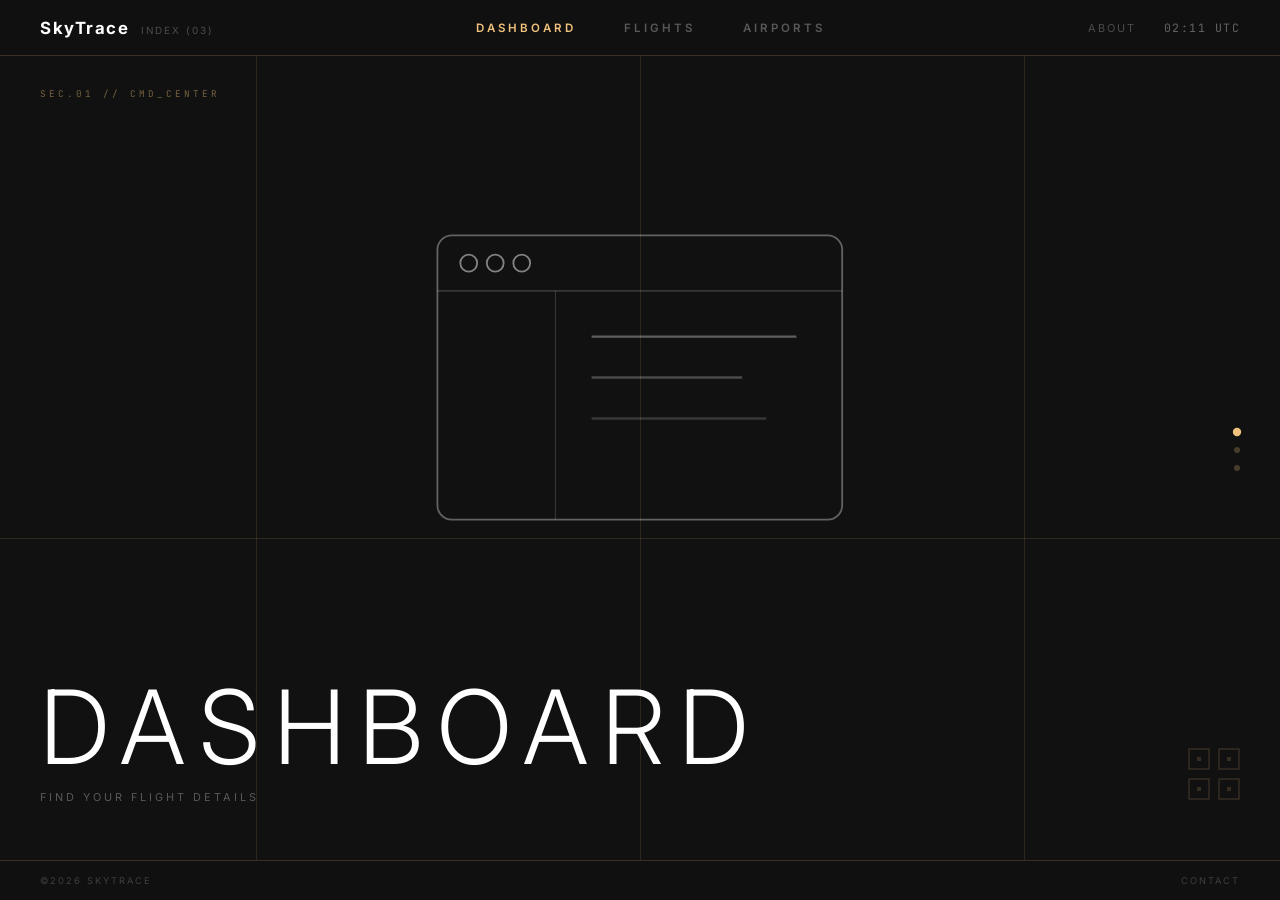
<file: index.html>
<!DOCTYPE html>
<html lang="en">
<head>
  <meta charset="UTF-8">
  <meta name="viewport" content="width=device-width, initial-scale=1.0">
  <title>SkyTrace | Live Flight Tracker</title>
  <link rel="preconnect" href="https://fonts.googleapis.com">
  <link rel="preconnect" href="https://fonts.gstatic.com" crossorigin>
  <link href="https://fonts.googleapis.com/css2?family=Inter:wght@300;400;500;600;700&family=JetBrains+Mono:wght@400;500&display=swap" rel="stylesheet">
  <style>
    *, *::before, *::after { box-sizing: border-box; margin: 0; padding: 0; }

    html, body {
      height: 100%;
      overflow: hidden;
      font-family: 'Inter', 'Segoe UI', system-ui, sans-serif;
      background: #111111;
      color: #fff;
      -webkit-font-smoothing: antialiased;
    }

    a { color: inherit; text-decoration: none; }

    /* ── Navigation ── */
    .st-nav {
      position: fixed;
      top: 0; left: 0; right: 0;
      z-index: 100;
      height: 56px;
      display: flex;
      align-items: center;
      justify-content: space-between;
      padding: 0 40px;
      border-bottom: 1px solid rgba(241,194,125,0.18);
      background: rgba(17,17,17,0.96);
      backdrop-filter: blur(12px);
      -webkit-backdrop-filter: blur(12px);
    }

    .st-nav-left {
      display: flex;
      align-items: baseline;
      gap: 12px;
    }

    .st-logo {
      font-size: 1.05rem;
      font-weight: 700;
      letter-spacing: 1.5px;
      color: #fff;
    }

    .st-nav-index {
      font-size: 0.62rem;
      letter-spacing: 2px;
      color: rgba(255,255,255,0.25);
      font-weight: 400;
      text-transform: uppercase;
    }

    .st-nav-center {
      display: flex;
      align-items: center;
      gap: 48px;
    }

    .st-nav-link {
      font-size: 0.72rem;
      font-weight: 600;
      letter-spacing: 3px;
      text-transform: uppercase;
      color: rgba(255,255,255,0.3);
      cursor: pointer;
      transition: color 0.3s ease;
      user-select: none;
    }

    .st-nav-link:hover { color: rgba(255,255,255,0.6); }
    .st-nav-link.active { color: #f1c27d; }

    .st-nav-right {
      display: flex;
      align-items: center;
      gap: 28px;
    }

    .st-nav-about {
      font-size: 0.68rem;
      letter-spacing: 2px;
      text-transform: uppercase;
      color: rgba(255,255,255,0.25);
      transition: color 0.2s ease;
    }

    .st-nav-about:hover { color: rgba(255,255,255,0.6); }

    .st-nav-time {
      font-family: 'JetBrains Mono', 'Courier New', monospace;
      font-size: 0.72rem;
      letter-spacing: 1.5px;
      color: rgba(255,255,255,0.35);
    }

    /* ── Sections Viewport ── */
    .st-viewport {
      position: fixed;
      top: 56px; left: 0; right: 0;
      bottom: 40px;
    }

    /* ── Section ── */
    .st-section {
      position: absolute;
      inset: 0;
      background: #111111;
      overflow: hidden;
      will-change: transform;
      transition: transform 700ms cubic-bezier(0.65, 0, 0.35, 1);
    }

    .st-section[data-index="0"] { z-index: 1; }
    .st-section[data-index="1"] { z-index: 2; }
    .st-section[data-index="2"] { z-index: 3; }

    .st-section.ahead { transform: translateX(100%); }
    .st-section.behind { transform: translateX(-25%); }

    /* ── Grid Lines ── */
    .st-grid {
      position: absolute;
      inset: 0;
      pointer-events: none;
      z-index: 1;
    }

    .st-grid-v {
      position: absolute;
      top: 0; bottom: 0;
      width: 1px;
      background: rgba(241,194,125,0.13);
    }

    .st-grid-v:nth-child(1) { left: 20%; }
    .st-grid-v:nth-child(2) { left: 50%; }
    .st-grid-v:nth-child(3) { left: 80%; }

    .st-grid-h {
      position: absolute;
      left: 0; right: 0;
      height: 1px;
      background: rgba(241,194,125,0.13);
    }

    .st-grid-h.mid { top: 60%; }

    /* ── Section Inner Layout ── */
    .st-section-inner {
      position: relative;
      z-index: 2;
      width: 100%;
      height: 100%;
      display: flex;
      flex-direction: column;
    }

    .st-section-label {
      position: absolute;
      top: 32px; left: 40px;
      font-size: 0.58rem;
      letter-spacing: 3px;
      text-transform: uppercase;
      color: rgba(241,194,125,0.45);
      font-family: 'JetBrains Mono', monospace;
    }

    /* ── Icon Area ── */
    .st-icon-area {
      flex: 1;
      display: flex;
      align-items: center;
      justify-content: center;
      padding-top: 20px;
    }

    .st-icon-area svg {
      width: clamp(220px, 32vw, 420px);
      height: auto;
    }

    .st-icon-area--flights svg {
      width: clamp(320px, 52vw, 620px);
      height: auto;
    }

    /* ── Title Area ── */
    .st-title-area {
      padding: 0 40px 56px;
    }

    .st-section-title {
      font-size: clamp(2.8rem, 8vw, 7rem);
      font-weight: 300;
      letter-spacing: clamp(4px, 1.2vw, 14px);
      text-transform: uppercase;
      color: #fff;
      line-height: 0.92;
      margin: 0;
      cursor: pointer;
      transition: opacity 0.2s ease;
    }

    .st-section-title:hover { opacity: 0.7; }

    .st-section-sub {
      font-size: 0.68rem;
      letter-spacing: 3px;
      text-transform: uppercase;
      color: rgba(255,255,255,0.3);
      margin-top: 16px;
      font-weight: 400;
    }

    /* ── Geometric Decoration ── */
    .st-geo {
      position: absolute;
      bottom: 56px; right: 40px;
      z-index: 2;
    }

    /* ── Footer ── */
    .st-footer {
      position: fixed;
      bottom: 0; left: 0; right: 0;
      z-index: 50;
      height: 40px;
      display: flex;
      align-items: center;
      justify-content: space-between;
      padding: 0 40px;
      border-top: 1px solid rgba(241,194,125,0.18);
      background: rgba(17,17,17,0.96);
      backdrop-filter: blur(12px);
    }

    .st-footer span {
      font-size: 0.58rem;
      letter-spacing: 2px;
      text-transform: uppercase;
      color: rgba(255,255,255,0.2);
    }

    .st-footer a {
      color: rgba(255,255,255,0.2);
      transition: color 0.2s ease;
    }

    .st-footer a:hover { color: rgba(255,255,255,0.5); }

    /* ── Section Progress Dots ── */
    .st-dots {
      position: fixed;
      right: 40px;
      top: 50%;
      transform: translateY(-50%);
      z-index: 60;
      display: flex;
      flex-direction: column;
      gap: 12px;
    }

    .st-dot {
      width: 6px; height: 6px;
      border-radius: 50%;
      background: rgba(241,194,125,0.25);
      cursor: pointer;
      transition: background 0.3s ease, transform 0.3s ease;
    }

    .st-dot.active {
      background: #f1c27d;
      transform: scale(1.4);
    }

    /* ── Transition Overlay ── */
    .st-overlay {
      position: fixed;
      inset: 0;
      z-index: 200;
      background: #000;
      opacity: 0;
      pointer-events: none;
      transition: opacity 400ms ease;
    }

    .st-overlay.active {
      opacity: 1;
      pointer-events: all;
    }

    /* ── Responsive ── */
    @media (max-width: 768px) {
      .st-nav {
        padding: 0 20px;
        height: 48px;
      }

      .st-nav-center { gap: 24px; }
      .st-nav-link { font-size: 0.6rem; letter-spacing: 2px; }
      .st-nav-about { display: none; }
      .st-nav-index { display: none; }
      .st-viewport { top: 48px; }

      .st-section-label { left: 20px; top: 20px; font-size: 0.52rem; }
      .st-title-area { padding: 0 20px 48px; }

      .st-section-title {
        font-size: clamp(2rem, 12vw, 3.5rem);
        letter-spacing: 3px;
      }

      .st-section-sub { font-size: 0.6rem; letter-spacing: 2px; }
      .st-geo { bottom: 48px; right: 20px; }

      .st-footer { padding: 0 20px; height: 36px; }
      .st-footer span { font-size: 0.52rem; }

      .st-grid-v:nth-child(1) { left: 10%; }
      .st-grid-v:nth-child(3) { left: 90%; }

      .st-dots { right: 16px; }

      .st-icon-area svg {
        width: clamp(180px, 55vw, 280px);
      }

      .st-icon-area--flights svg {
        width: clamp(240px, 72vw, 360px);
      }
    }

    @media (max-width: 480px) {
      .st-nav-center { gap: 16px; }
      .st-nav-link { font-size: 0.55rem; letter-spacing: 1.5px; }
      .st-nav-time { font-size: 0.6rem; }
      .st-dots { display: none; }
    }

    /* ════════════════════════════════════════
       OVERLAY PANELS (About + Contact)
       ════════════════════════════════════════ */
    .st-panel {
      position: fixed;
      inset: 0;
      z-index: 180;
      background: #111111;
      overflow: hidden;
      transition: transform 650ms cubic-bezier(0.65, 0, 0.35, 1);
      will-change: transform;
      display: flex;
      flex-direction: column;
    }
    #aboutPanel   { transform: translateY(-100%); pointer-events: none; }
    #contactPanel { transform: translateY(100%); pointer-events: none; }
    /* Use ID+class to beat ID-only specificity (1-1-0 > 1-0-0) */
    #aboutPanel.open, #contactPanel.open { transform: translateY(0); pointer-events: auto; }

    .st-panel-inner {
      flex: 1;
      overflow-y: auto;
      -webkit-overflow-scrolling: touch;
      position: relative;
      z-index: 2;
      display: flex;
      flex-direction: column;
      padding: 56px 40px 56px;
    }

    .st-panel-close {
      position: fixed;
      top: 20px; right: 40px;
      z-index: 5;
      background: none;
      border: none;
      color: rgba(255,255,255,0.28);
      font-size: 0.78rem;
      font-family: 'JetBrains Mono', monospace;
      letter-spacing: 1.5px;
      cursor: pointer;
      padding: 6px 10px;
      transition: color 0.2s ease;
      line-height: 1;
    }
    .st-panel-close:hover { color: #f1c27d; }

    .st-panel-title {
      font-size: clamp(2.8rem, 8vw, 7rem);
      font-weight: 300;
      letter-spacing: clamp(4px, 1.2vw, 14px);
      text-transform: uppercase;
      color: #fff;
      line-height: 0.92;
      margin: 0;
    }
    .st-panel-sub {
      font-size: 0.68rem;
      letter-spacing: 3px;
      text-transform: uppercase;
      color: rgba(255,255,255,0.28);
      margin-top: 16px;
      font-weight: 400;
    }

    .st-panel-body {
      margin-top: 52px;
      display: grid;
      grid-template-columns: 1fr 1fr;
      gap: 40px 72px;
    }
    .st-panel-col-label {
      font-size: 0.56rem;
      letter-spacing: 3px;
      text-transform: uppercase;
      color: rgba(241,194,125,0.55);
      font-family: 'JetBrains Mono', monospace;
      margin-bottom: 14px;
    }
    .st-panel-col-text {
      font-size: 0.85rem;
      line-height: 1.9;
      color: rgba(255,255,255,0.4);
      letter-spacing: 0.2px;
    }

    /* ── Contact form ── */
    .st-contact-form {
      max-width: 520px;
      display: flex;
      flex-direction: column;
      gap: 22px;
      margin-top: 44px;
    }
    .st-cfield { display: flex; flex-direction: column; gap: 8px; }
    .st-clabel {
      font-size: 0.56rem;
      letter-spacing: 2.5px;
      text-transform: uppercase;
      color: rgba(255,255,255,0.28);
      font-family: 'JetBrains Mono', monospace;
    }
    .st-cinput, .st-ctextarea {
      background: rgba(255,255,255,0.03);
      border: 1px solid rgba(255,255,255,0.07);
      border-radius: 0;
      color: #fff;
      font-family: 'Inter', 'Segoe UI', sans-serif;
      font-size: 0.88rem;
      padding: 13px 16px;
      outline: none;
      transition: border-color 0.2s ease;
      width: 100%;
      -webkit-appearance: none;
    }
    .st-cinput:focus, .st-ctextarea:focus {
      border-color: rgba(241,194,125,0.32);
    }
    .st-ctextarea { resize: vertical; min-height: 108px; font-family: inherit; }
    .st-cerror {
      display: none;
      font-size: 0.56rem;
      letter-spacing: 1.5px;
      color: rgba(255,80,80,0.6);
      font-family: 'JetBrains Mono', monospace;
    }
    .st-cerror.show { display: block; }
    .st-csubmit {
      align-self: flex-start;
      padding: 12px 28px;
      background: none;
      border: 1px solid rgba(241,194,125,0.32);
      color: rgba(241,194,125,0.65);
      font-family: 'JetBrains Mono', monospace;
      font-size: 0.65rem;
      letter-spacing: 3px;
      text-transform: uppercase;
      cursor: pointer;
      transition: border-color 0.2s ease, color 0.2s ease;
    }
    .st-csubmit:hover { border-color: #f1c27d; color: #f1c27d; }
    .st-csuccess {
      display: none;
      flex-direction: column;
      gap: 10px;
      margin-top: 44px;
    }
    .st-csuccess-tag {
      font-size: 0.56rem;
      letter-spacing: 3px;
      text-transform: uppercase;
      color: rgba(241,194,125,0.55);
      font-family: 'JetBrains Mono', monospace;
    }
    .st-csuccess-msg {
      font-size: 0.85rem;
      color: rgba(255,255,255,0.38);
      line-height: 1.8;
    }

    /* ── Panel responsive ── */
    @media (max-width: 768px) {
      .st-panel-inner { padding: 48px 20px 48px; }
      .st-panel-close { right: 20px; top: 16px; }
      .st-panel-body  { grid-template-columns: 1fr; gap: 28px; }
    }
  </style>
</head>
<body>

  <!-- ════════════════════════════════════════
       ABOUT PANEL (slides from top)
       ════════════════════════════════════════ -->
  <div id="aboutPanel" class="st-panel" role="dialog" aria-modal="true" aria-label="About SkyTrace">
    <div class="st-grid">
      <div class="st-grid-v"></div>
      <div class="st-grid-v"></div>
      <div class="st-grid-v"></div>
      <div class="st-grid-h mid"></div>
    </div>
    <div class="st-panel-inner">
      <div class="st-section-label">SEC.00 // ABOUT</div>
      <button class="st-panel-close" onclick="closeAbout()" aria-label="Close">&#x2715;&nbsp;CLOSE</button>

      <h1 class="st-panel-title">ABOUT</h1>
      <p class="st-panel-sub">SkyTrace &mdash; Live Flight Intelligence</p>

      <div class="st-panel-body">
        <div>
          <p class="st-panel-col-label">WHAT IS SKYTRACE</p>
          <p class="st-panel-col-text">
            SkyTrace is a readability-first flight operations platform. Built to present live aviation data through a minimal, editorial interface &mdash; designed for clarity over decoration.<br><br>
            Departures, arrivals, gate activity, and airport status boards are organised as operational dashboards, not interactive maps or cluttered widgets.
          </p>
        </div>
        <div>
          <p class="st-panel-col-label">DESIGN PHILOSOPHY</p>
          <p class="st-panel-col-text">
            The interface draws from airport FIDS systems and aviation instrument design. Every element is functional. Every line has purpose.<br><br>
            Typography is primary. Spacing is structural. The champagne-gold accent marks active states. Thin geometry provides context without decoration.
          </p>
        </div>
        <div>
          <p class="st-panel-col-label">BUILT WITH</p>
          <p class="st-panel-col-text">HTML &middot; CSS &middot; JavaScript<br>AviationStack API</p>
        </div>
        <div>
          <p class="st-panel-col-label">VERSION</p>
          <p class="st-panel-col-text">SkyTrace v1.0 &mdash; 2026<br>Student project &middot; Operational concept</p>
        </div>
      </div>

      <div class="st-geo" style="position:relative;bottom:auto;right:auto;align-self:flex-end;margin-top:40px;">
        <svg width="52" height="52" viewBox="0 0 52 52" fill="none">
            <rect x="1" y="1" width="20" height="20" stroke="rgba(241,194,125,0.24)" stroke-width="1"/>
            <rect x="31" y="1" width="20" height="20" stroke="rgba(241,194,125,0.24)" stroke-width="1"/>
            <rect x="1" y="31" width="20" height="20" stroke="rgba(241,194,125,0.24)" stroke-width="1"/>
            <rect x="31" y="31" width="20" height="20" stroke="rgba(241,194,125,0.24)" stroke-width="1"/>
            <rect x="9" y="9" width="4" height="4" fill="rgba(241,194,125,0.16)"/>
            <rect x="39" y="9" width="4" height="4" fill="rgba(241,194,125,0.16)"/>
            <rect x="9" y="39" width="4" height="4" fill="rgba(241,194,125,0.16)"/>
            <rect x="39" y="39" width="4" height="4" fill="rgba(241,194,125,0.16)"/>
          </svg>
      </div>
    </div>
  </div>

  <!-- ════════════════════════════════════════
       CONTACT PANEL (slides from bottom)
       ════════════════════════════════════════ -->
  <div id="contactPanel" class="st-panel" role="dialog" aria-modal="true" aria-label="Contact SkyTrace">
    <div class="st-grid">
      <div class="st-grid-v"></div>
      <div class="st-grid-v"></div>
      <div class="st-grid-v"></div>
      <div class="st-grid-h mid"></div>
    </div>
    <div class="st-panel-inner">
      <div class="st-section-label">SEC.00 // CONTACT</div>
      <button class="st-panel-close" onclick="closeContact()" aria-label="Close">&#x2715;&nbsp;CLOSE</button>

      <h1 class="st-panel-title">CONTACT</h1>
      <p class="st-panel-sub">Want to reach us? Drop a message.</p>

      <form class="st-contact-form" id="contactForm" onsubmit="submitContact(event)" novalidate>
        <div class="st-cfield">
          <label class="st-clabel" for="cName">Full Name</label>
          <input type="text" id="cName" class="st-cinput" placeholder="Your name" autocomplete="name"/>
          <span class="st-cerror" id="errName">Name is required.</span>
        </div>
        <div class="st-cfield">
          <label class="st-clabel" for="cEmail">Email Address</label>
          <input type="email" id="cEmail" class="st-cinput" placeholder="you@example.com" autocomplete="email"/>
          <span class="st-cerror" id="errEmail">A valid email address is required.</span>
        </div>
        <div class="st-cfield">
          <label class="st-clabel" for="cMsg">Message</label>
          <textarea id="cMsg" class="st-ctextarea" placeholder="Your message"></textarea>
          <span class="st-cerror" id="errMsg">Message is required.</span>
        </div>
        <button type="submit" class="st-csubmit">SEND MESSAGE</button>
      </form>

      <div class="st-csuccess" id="contactSuccess">
        <span class="st-csuccess-tag">MESSAGE SENT</span>
        <p class="st-csuccess-msg">Thank you for reaching out. We&rsquo;ll be in touch shortly.</p>
      </div>
    </div>
  </div>

  <!-- ── Navigation ── -->
  <nav class="st-nav">
    <div class="st-nav-left">
      <span class="st-logo">SkyTrace</span>
      <span class="st-nav-index">INDEX (03)</span>
    </div>
    <div class="st-nav-center">
      <a class="st-nav-link active" data-section="0">DASHBOARD</a>
      <a class="st-nav-link" data-section="1">FLIGHTS</a>
      <a class="st-nav-link" data-section="2">AIRPORTS</a>
    </div>
    <div class="st-nav-right">
      <a href="about.html" id="aboutLink" class="st-nav-about" onclick="openAbout(); return false;">About</a>
      <span class="st-nav-time" id="navTime">--:-- ---</span>
    </div>
  </nav>

  <!-- ── Sections Viewport ── -->
  <div class="st-viewport" id="viewport">

    <!-- Section 0: DASHBOARD -->
    <section class="st-section" data-index="0">
      <div class="st-grid">
        <div class="st-grid-v"></div>
        <div class="st-grid-v"></div>
        <div class="st-grid-v"></div>
        <div class="st-grid-h mid"></div>
      </div>
      <div class="st-section-inner">
        <div class="st-section-label">SEC.01 // CMD_CENTER</div>
        <div class="st-icon-area">
          <svg viewBox="0 0 340 240" fill="none">
            <rect x="2" y="2" width="336" height="236" rx="12" stroke="rgba(255,255,255,0.34)" stroke-width="1.5"/>
            <line x1="2" y1="48" x2="338" y2="48" stroke="rgba(255,255,255,0.22)" stroke-width="1"/>
            <circle cx="28" cy="25" r="7" stroke="rgba(255,255,255,0.48)" stroke-width="1.5"/>
            <circle cx="50" cy="25" r="7" stroke="rgba(255,255,255,0.48)" stroke-width="1.5"/>
            <circle cx="72" cy="25" r="7" stroke="rgba(255,255,255,0.48)" stroke-width="1.5"/>
            <line x1="100" y1="48" x2="100" y2="238" stroke="rgba(255,255,255,0.15)" stroke-width="1"/>
            <line x1="130" y1="86" x2="300" y2="86" stroke="rgba(255,255,255,0.32)" stroke-width="2"/>
            <line x1="130" y1="120" x2="255" y2="120" stroke="rgba(255,255,255,0.24)" stroke-width="2"/>
            <line x1="130" y1="154" x2="275" y2="154" stroke="rgba(255,255,255,0.16)" stroke-width="2"/>
          </svg>
        </div>
        <div class="st-title-area">
          <h1 class="st-section-title" data-page="dashboard.html">DASHBOARD</h1>
          <p class="st-section-sub">Find your flight details</p>
        </div>
        <div class="st-geo">
          <svg width="52" height="52" viewBox="0 0 52 52" fill="none">
            <rect x="1" y="1" width="20" height="20" stroke="rgba(241,194,125,0.24)" stroke-width="1"/>
            <rect x="31" y="1" width="20" height="20" stroke="rgba(241,194,125,0.24)" stroke-width="1"/>
            <rect x="1" y="31" width="20" height="20" stroke="rgba(241,194,125,0.24)" stroke-width="1"/>
            <rect x="31" y="31" width="20" height="20" stroke="rgba(241,194,125,0.24)" stroke-width="1"/>
            <rect x="9" y="9" width="4" height="4" fill="rgba(241,194,125,0.16)"/>
            <rect x="39" y="9" width="4" height="4" fill="rgba(241,194,125,0.16)"/>
            <rect x="9" y="39" width="4" height="4" fill="rgba(241,194,125,0.16)"/>
            <rect x="39" y="39" width="4" height="4" fill="rgba(241,194,125,0.16)"/>
          </svg>
        </div>
      </div>
    </section>

    <!-- Section 1: FLIGHTS -->
    <section class="st-section ahead" data-index="1">
      <div class="st-grid">
        <div class="st-grid-v"></div>
        <div class="st-grid-v"></div>
        <div class="st-grid-v"></div>
        <div class="st-grid-h mid"></div>
      </div>
      <div class="st-section-inner">
        <div class="st-section-label">SEC.02 // FLT_SEARCH</div>
        <div class="st-icon-area st-icon-area--flights">
          <svg viewBox="0 0 320 220" fill="none">
            <circle cx="50" cy="160" r="10" stroke="rgba(255,255,255,0.4)" stroke-width="1.5"/>
            <circle cx="270" cy="160" r="10" stroke="rgba(255,255,255,0.4)" stroke-width="1.5"/>
            <path d="M50 160 Q160 15 270 160" stroke="rgba(255,255,255,0.28)" stroke-width="1.5" stroke-dasharray="8 5"/>
            <path d="M155 58 L160 48 L165 58 Z" fill="rgba(255,255,255,0.6)"/>
            <line x1="160" y1="58" x2="160" y2="160" stroke="rgba(255,255,255,0.14)" stroke-width="1" stroke-dasharray="4 6"/>
            <text x="35" y="192" fill="rgba(255,255,255,0.3)" font-size="11" font-family="'JetBrains Mono', monospace" letter-spacing="2">DEP</text>
            <text x="255" y="192" fill="rgba(255,255,255,0.3)" font-size="11" font-family="'JetBrains Mono', monospace" letter-spacing="2">ARR</text>
            <line x1="80" y1="160" x2="240" y2="160" stroke="rgba(255,255,255,0.12)" stroke-width="1"/>
          </svg>
        </div>
        <div class="st-title-area">
          <h1 class="st-section-title" data-page="search.html">FLIGHTS</h1>
          <p class="st-section-sub">Search for flights</p>
        </div>
        <div class="st-geo">
          <svg width="52" height="52" viewBox="0 0 52 52" fill="none">
            <rect x="1" y="1" width="20" height="20" stroke="rgba(241,194,125,0.24)" stroke-width="1"/>
            <rect x="31" y="1" width="20" height="20" stroke="rgba(241,194,125,0.24)" stroke-width="1"/>
            <rect x="1" y="31" width="20" height="20" stroke="rgba(241,194,125,0.24)" stroke-width="1"/>
            <rect x="31" y="31" width="20" height="20" stroke="rgba(241,194,125,0.24)" stroke-width="1"/>
            <rect x="9" y="9" width="4" height="4" fill="rgba(241,194,125,0.16)"/>
            <rect x="39" y="9" width="4" height="4" fill="rgba(241,194,125,0.16)"/>
            <rect x="9" y="39" width="4" height="4" fill="rgba(241,194,125,0.16)"/>
            <rect x="39" y="39" width="4" height="4" fill="rgba(241,194,125,0.16)"/>
          </svg>
        </div>
      </div>
    </section>

    <!-- Section 2: AIRPORTS -->
    <section class="st-section ahead" data-index="2">
      <div class="st-grid">
        <div class="st-grid-v"></div>
        <div class="st-grid-v"></div>
        <div class="st-grid-v"></div>
        <div class="st-grid-h mid"></div>
      </div>
      <div class="st-section-inner">
        <div class="st-section-label">SEC.03 // APT_STATUS</div>
        <div class="st-icon-area">
          <svg viewBox="0 0 320 220" fill="none">
            <rect x="50" y="65" width="220" height="115" stroke="rgba(255,255,255,0.34)" stroke-width="1.5"/>
            <rect x="135" y="28" width="50" height="37" stroke="rgba(255,255,255,0.28)" stroke-width="1.5"/>
            <line x1="160" y1="10" x2="160" y2="28" stroke="rgba(255,255,255,0.22)" stroke-width="1.5"/>
            <circle cx="160" cy="8" r="3" fill="rgba(255,255,255,0.22)"/>
            <rect x="75" y="95" width="35" height="45" stroke="rgba(255,255,255,0.2)" stroke-width="1"/>
            <rect x="142" y="95" width="35" height="45" stroke="rgba(255,255,255,0.2)" stroke-width="1"/>
            <rect x="210" y="95" width="35" height="45" stroke="rgba(255,255,255,0.2)" stroke-width="1"/>
            <text x="82" y="155" fill="rgba(255,255,255,0.2)" font-size="8" font-family="'JetBrains Mono', monospace" letter-spacing="1">A1</text>
            <text x="149" y="155" fill="rgba(255,255,255,0.2)" font-size="8" font-family="'JetBrains Mono', monospace" letter-spacing="1">B2</text>
            <text x="216" y="155" fill="rgba(255,255,255,0.2)" font-size="8" font-family="'JetBrains Mono', monospace" letter-spacing="1">C3</text>
            <line x1="25" y1="180" x2="295" y2="180" stroke="rgba(255,255,255,0.16)" stroke-width="1"/>
            <line x1="25" y1="184" x2="295" y2="184" stroke="rgba(255,255,255,0.1)" stroke-width="1" stroke-dasharray="10 5"/>
          </svg>
        </div>
        <div class="st-title-area">
          <h1 class="st-section-title" data-page="hubs.html">AIRPORTS</h1>
          <p class="st-section-sub">Find airport-based flight statuses</p>
        </div>
        <div class="st-geo">
          <svg width="52" height="52" viewBox="0 0 52 52" fill="none">
            <rect x="1" y="1" width="20" height="20" stroke="rgba(241,194,125,0.24)" stroke-width="1"/>
            <rect x="31" y="1" width="20" height="20" stroke="rgba(241,194,125,0.24)" stroke-width="1"/>
            <rect x="1" y="31" width="20" height="20" stroke="rgba(241,194,125,0.24)" stroke-width="1"/>
            <rect x="31" y="31" width="20" height="20" stroke="rgba(241,194,125,0.24)" stroke-width="1"/>
            <rect x="9" y="9" width="4" height="4" fill="rgba(241,194,125,0.16)"/>
            <rect x="39" y="9" width="4" height="4" fill="rgba(241,194,125,0.16)"/>
            <rect x="9" y="39" width="4" height="4" fill="rgba(241,194,125,0.16)"/>
            <rect x="39" y="39" width="4" height="4" fill="rgba(241,194,125,0.16)"/>
          </svg>
        </div>
      </div>
    </section>

  </div>

  <!-- ── Progress Dots ── -->
  <div class="st-dots" id="dots">
    <div class="st-dot active" data-section="0"></div>
    <div class="st-dot" data-section="1"></div>
    <div class="st-dot" data-section="2"></div>
  </div>

  <!-- ── Footer ── -->
  <footer class="st-footer">
    <span>&copy;2026 SKYTRACE</span>
    <span><a href="contact.html" id="contactLink" onclick="openContact(); return false;">CONTACT</a></span>
  </footer>

  <!-- ── Transition Overlay ── -->
  <div class="st-overlay" id="overlay"></div>

  <script>
    (function() {
      var currentSection = 0;
      var totalSections = 3;
      var isTransitioning = false;
      var DURATION = 700;

      var sections = document.querySelectorAll('.st-section');
      var navLinks = document.querySelectorAll('.st-nav-link[data-section]');
      var dots = document.querySelectorAll('.st-dot');
      var overlay = document.getElementById('overlay');

      function goToSection(index) {
        if (index === currentSection || isTransitioning) return;
        if (index < 0 || index >= totalSections) return;

        isTransitioning = true;

        if (index > currentSection) {
          for (var i = currentSection; i < index; i++) {
            sections[i].classList.add('behind');
            sections[i].classList.remove('ahead');
          }
          sections[index].classList.remove('ahead');
          sections[index].classList.remove('behind');
        } else {
          for (var i = currentSection; i > index; i--) {
            sections[i].classList.add('ahead');
            sections[i].classList.remove('behind');
          }
          sections[index].classList.remove('behind');
          sections[index].classList.remove('ahead');
        }

        navLinks.forEach(function(l) { l.classList.remove('active'); });
        navLinks[index].classList.add('active');
        dots.forEach(function(d) { d.classList.remove('active'); });
        dots[index].classList.add('active');

        currentSection = index;

        setTimeout(function() { isTransitioning = false; }, DURATION);
      }

      navLinks.forEach(function(link) {
        link.addEventListener('click', function(e) {
          e.preventDefault();
          goToSection(parseInt(this.dataset.section));
        });
      });

      dots.forEach(function(dot) {
        dot.addEventListener('click', function() {
          goToSection(parseInt(this.dataset.section));
        });
      });

      var wheelLock = false;
      document.addEventListener('wheel', function(e) {
        e.preventDefault();
        if (wheelLock || isTransitioning) return;
        wheelLock = true;

        if (e.deltaY > 6) goToSection(currentSection + 1);
        else if (e.deltaY < -6) goToSection(currentSection - 1);

        setTimeout(function() { wheelLock = false; }, 900);
      }, { passive: false });

      var touchStartY = 0, touchStartX = 0;

      document.addEventListener('touchstart', function(e) {
        touchStartY = e.touches[0].clientY;
        touchStartX = e.touches[0].clientX;
      }, { passive: true });

      document.addEventListener('touchend', function(e) {
        if (isTransitioning) return;
        var dy = touchStartY - e.changedTouches[0].clientY;
        var dx = touchStartX - e.changedTouches[0].clientX;

        if (Math.abs(dx) > Math.abs(dy) && Math.abs(dx) > 50) {
          if (dx > 0) goToSection(currentSection + 1);
          else goToSection(currentSection - 1);
        } else if (Math.abs(dy) > 50) {
          if (dy > 0) goToSection(currentSection + 1);
          else goToSection(currentSection - 1);
        }
      }, { passive: true });

      document.addEventListener('keydown', function(e) {
        if (e.key === 'ArrowDown' || e.key === 'ArrowRight') {
          e.preventDefault();
          goToSection(currentSection + 1);
        } else if (e.key === 'ArrowUp' || e.key === 'ArrowLeft') {
          e.preventDefault();
          goToSection(currentSection - 1);
        }
      });

      function navigateWithTransition(url) {
        sessionStorage.setItem('st_transition', '1');
        overlay.classList.add('active');
        setTimeout(function() { window.location.href = url; }, 420);
      }

      document.querySelectorAll('.st-section-title[data-page]').forEach(function(title) {
        title.addEventListener('click', function() {
          navigateWithTransition(this.dataset.page);
        });
      });

      function updateClock() {
        var now = new Date();
        var h = String(now.getHours()).padStart(2, '0');
        var m = String(now.getMinutes()).padStart(2, '0');
        var shortTz;
        try {
          shortTz = now.toLocaleTimeString('en-US', { timeZoneName: 'short' }).split(' ').pop();
        } catch(e) {
          shortTz = 'UTC';
        }
        document.getElementById('navTime').textContent = h + ':' + m + ' ' + shortTz;
      }
      updateClock();
      setInterval(updateClock, 30000);

      if (sessionStorage.getItem('st_transition') === '1') {
        sessionStorage.removeItem('st_transition');
        overlay.style.transition = 'none';
        overlay.style.opacity = '1';
        overlay.style.pointerEvents = 'none';
        setTimeout(function() {
          overlay.style.transition = 'opacity 500ms ease';
          overlay.style.opacity = '0';
          setTimeout(function() {
            overlay.style.transition = '';
            overlay.style.opacity = '';
            overlay.style.pointerEvents = '';
          }, 520);
        }, 20);
      }
    })();

    /* ════════════════════════════════════════
       OVERLAY PANEL SYSTEM
       ════════════════════════════════════════ */
    function openAbout() {
      document.getElementById('aboutPanel').classList.add('open');
    }
    function closeAbout() {
      document.getElementById('aboutPanel').classList.remove('open');
    }
    function openContact() {
      document.getElementById('contactPanel').classList.add('open');
    }
    function closeContact() {
      document.getElementById('contactPanel').classList.remove('open');
    }

    /* Attach via addEventListener — use getElementById so href-normalization
       quirks in Chromium don't cause querySelector('[href="..."]') to return null
       when the page is served from /index.html vs /  */
    (function() {
      var aboutLink = document.getElementById('aboutLink');
      if (aboutLink) {
        aboutLink.addEventListener('click', function(e) {
          e.preventDefault();
          openAbout();
        });
      }
      var contactLink = document.getElementById('contactLink');
      if (contactLink) {
        contactLink.addEventListener('click', function(e) {
          e.preventDefault();
          openContact();
        });
      }
    })();

    document.addEventListener('keydown', function(ev) {
      if (ev.key === 'Escape') {
        closeAbout();
        closeContact();
      }
    });
    function submitContact(ev) {
      ev.preventDefault();
      var name    = document.getElementById('cName').value.trim();
      var email   = document.getElementById('cEmail').value.trim();
      var msg     = document.getElementById('cMsg').value.trim();
      var emailOk = /^[^\s@]+@[^\s@]+\.[^\s@]+$/.test(email);
      document.getElementById('errName').classList.toggle('show', !name);
      document.getElementById('errEmail').classList.toggle('show', !(email && emailOk));
      document.getElementById('errMsg').classList.toggle('show', !msg);
      if (name && emailOk && msg) {
        document.getElementById('contactForm').style.display = 'none';
        document.getElementById('contactSuccess').style.display = 'flex';
      }
    }
  </script>

</body>
</html>
</file>
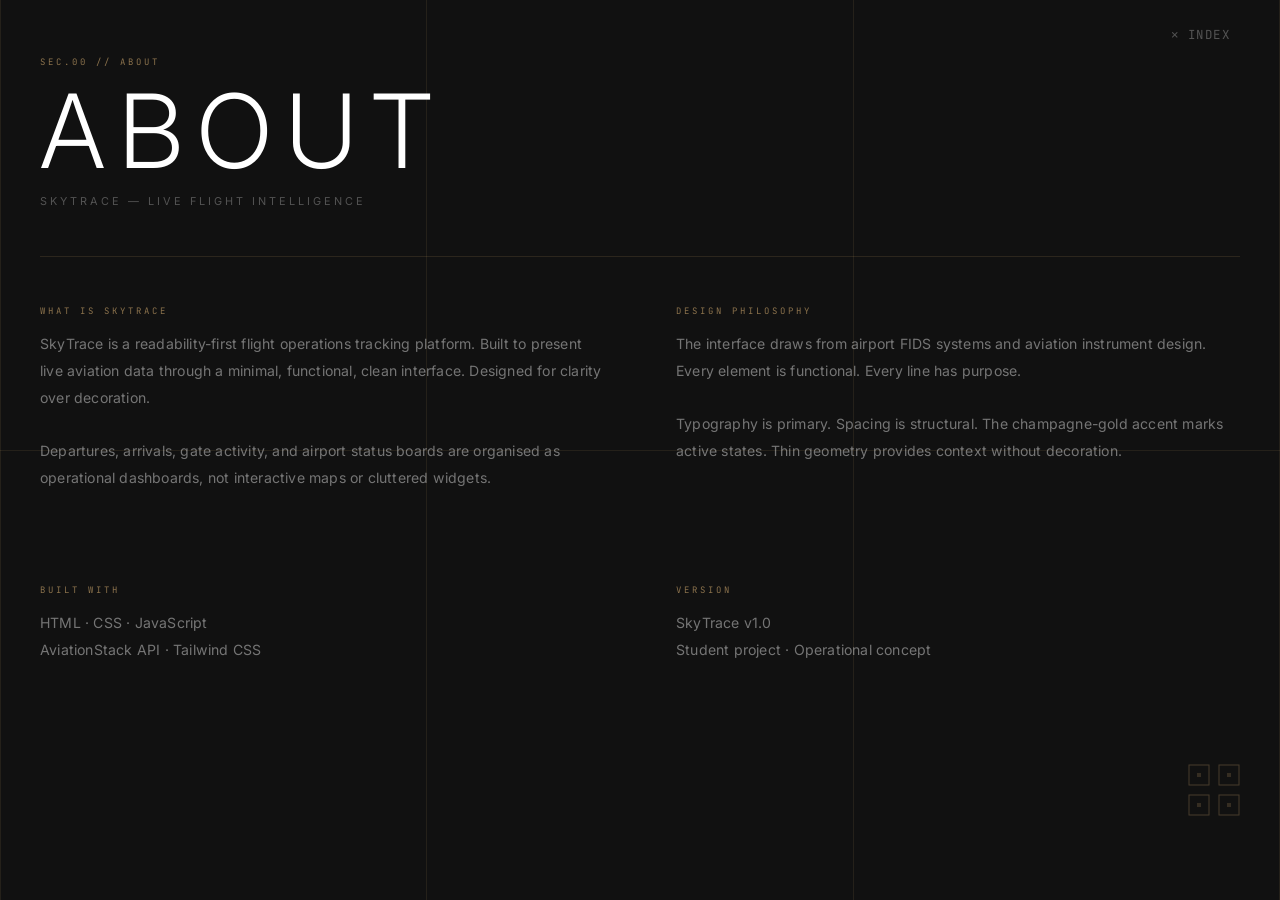
<file: about.html>
<!DOCTYPE html>
<html lang="en">
<head>
  <meta charset="UTF-8"/>
  <meta name="viewport" content="width=device-width, initial-scale=1.0"/>
  <title>About SkyTrace</title>
  <link rel="preconnect" href="https://fonts.googleapis.com"/>
  <link rel="preconnect" href="https://fonts.gstatic.com" crossorigin/>
  <link href="https://fonts.googleapis.com/css2?family=Inter:wght@300;400;500&family=JetBrains+Mono:wght@300;400&display=swap" rel="stylesheet"/>
  <style>
    *, *::before, *::after { box-sizing: border-box; margin: 0; padding: 0; }

    :root {
      --bg:    #111111;
      --gold:  #f1c27d;
      --text:  rgba(255,255,255,0.42);
      --label: rgba(241,194,125,0.55);
    }

    html, body {
      width: 100%; height: 100%;
      background: var(--bg);
      color: #fff;
      font-family: 'Inter', 'Segoe UI', sans-serif;
      overflow-x: hidden;
    }

    /* ── Overlay & page entry ── */
    .st-overlay {
      position: fixed; inset: 0;
      background: #111111;
      z-index: 200;
      opacity: 0;
      pointer-events: none;
      transition: opacity 450ms ease;
    }
    .st-page-entry {
      opacity: 0;
      transform: translateY(-56px);
      animation: aboutSlideIn 620ms cubic-bezier(0.25,0.46,0.45,0.94) forwards;
      animation-delay: 60ms;
      min-height: 100vh;
    }
    @keyframes aboutSlideIn {
      to { opacity: 1; transform: translateY(0); }
    }

    /* ── Grid lines ── */
    .st-grid {
      position: fixed; inset: 0;
      pointer-events: none;
      z-index: 0;
      display: flex;
    }
    .st-grid-v {
      flex: 1;
      border-right: 1px solid rgba(241,194,125,0.09);
    }
    .st-grid-v:first-child { border-left: 1px solid rgba(241,194,125,0.09); }
    .st-grid-h {
      position: fixed; left: 0; right: 0; height: 1px;
      background: rgba(241,194,125,0.09);
    }
    .st-grid-h.mid { top: 50%; }

    /* ── Close button ── */
    .st-close {
      position: fixed;
      top: 20px; right: 40px;
      z-index: 100;
      background: none;
      border: none;
      color: rgba(255,255,255,0.28);
      font-size: 0.78rem;
      font-family: 'JetBrains Mono', monospace;
      letter-spacing: 1.5px;
      cursor: pointer;
      padding: 6px 10px;
      transition: color 0.2s ease;
    }
    .st-close:hover { color: var(--gold); }

    /* ── Layout ── */
    .page-wrap {
      position: relative;
      z-index: 1;
      padding: 56px 40px 80px;
      min-height: 100vh;
      display: flex;
      flex-direction: column;
    }

    .page-label {
      font-size: 0.56rem;
      letter-spacing: 3px;
      text-transform: uppercase;
      color: var(--label);
      font-family: 'JetBrains Mono', monospace;
      margin-bottom: 0;
    }

    .page-title {
      font-size: clamp(2.8rem, 8vw, 7rem);
      font-weight: 300;
      letter-spacing: clamp(4px, 1.2vw, 14px);
      text-transform: uppercase;
      color: #fff;
      line-height: 0.92;
      margin-top: 16px;
    }

    .page-sub {
      font-size: 0.68rem;
      letter-spacing: 3px;
      text-transform: uppercase;
      color: rgba(255,255,255,0.28);
      margin-top: 16px;
    }

    .page-divider {
      width: 100%;
      height: 1px;
      background: rgba(241,194,125,0.12);
      margin: 48px 0;
    }

    .page-body {
      display: grid;
      grid-template-columns: 1fr 1fr;
      gap: 40px 72px;
      flex: 1;
    }

    .col-label {
      font-size: 0.56rem;
      letter-spacing: 3px;
      text-transform: uppercase;
      color: var(--label);
      font-family: 'JetBrains Mono', monospace;
      margin-bottom: 14px;
    }

    .col-text {
      font-size: 0.88rem;
      line-height: 1.9;
      color: var(--text);
      letter-spacing: 0.2px;
    }

    .page-geo {
      align-self: flex-end;
      margin-top: 48px;
    }

    @media (max-width: 768px) {
      .page-wrap  { padding: 48px 20px 60px; }
      .st-close   { right: 20px; top: 16px; }
      .page-body  { grid-template-columns: 1fr; gap: 28px; }
    }
  </style>
</head>
<body>

  <div class="st-overlay" id="stOverlay"></div>

  <div class="st-grid">
    <div class="st-grid-v"></div>
    <div class="st-grid-v"></div>
    <div class="st-grid-v"></div>
    <div class="st-grid-h mid"></div>
  </div>

  <button class="st-close" onclick="navigateBack(event)" aria-label="Return to index">&#x2715;&nbsp;INDEX</button>

  <div class="st-page-entry" id="pageContent">
    <div class="page-wrap">

      <span class="page-label">SEC.00 // ABOUT</span>
      <h1 class="page-title">ABOUT</h1>
      <p class="page-sub">SkyTrace &mdash; Live Flight Intelligence</p>

      <div class="page-divider"></div>

      <div class="page-body">
        <div>
          <p class="col-label">WHAT IS SKYTRACE</p>
          <p class="col-text">
            SkyTrace is a readability-first flight operations tracking platform. Built to present live aviation data through a minimal, functional, clean interface. Designed for clarity over decoration.<br><br>
            Departures, arrivals, gate activity, and airport status boards are organised as operational dashboards, not interactive maps or cluttered widgets.
          </p>
        </div>
        <div>
          <p class="col-label">DESIGN PHILOSOPHY</p>
          <p class="col-text">
            The interface draws from airport FIDS systems and aviation instrument design. Every element is functional. Every line has purpose.<br><br>
            Typography is primary. Spacing is structural. The champagne-gold accent marks active states. Thin geometry provides context without decoration.
          </p>
        </div>
        <div>
          <p class="col-label">BUILT WITH</p>
          <p class="col-text">HTML &middot; CSS &middot; JavaScript<br>AviationStack API &middot; Tailwind CSS</p>
        </div>
        <div>
          <p class="col-label">VERSION</p>
          <p class="col-text">SkyTrace v1.0<br>Student project &middot; Operational concept</p>
        </div>
      </div>

      <div class="page-geo">
        <svg width="52" height="52" viewBox="0 0 52 52" fill="none">
          <rect x="1" y="1" width="20" height="20" stroke="rgba(241,194,125,0.24)" stroke-width="1"/>
          <rect x="31" y="1" width="20" height="20" stroke="rgba(241,194,125,0.24)" stroke-width="1"/>
          <rect x="1" y="31" width="20" height="20" stroke="rgba(241,194,125,0.24)" stroke-width="1"/>
          <rect x="31" y="31" width="20" height="20" stroke="rgba(241,194,125,0.24)" stroke-width="1"/>
          <rect x="9" y="9" width="4" height="4" fill="rgba(241,194,125,0.16)"/>
          <rect x="39" y="9" width="4" height="4" fill="rgba(241,194,125,0.16)"/>
          <rect x="9" y="39" width="4" height="4" fill="rgba(241,194,125,0.16)"/>
          <rect x="39" y="39" width="4" height="4" fill="rgba(241,194,125,0.16)"/>
        </svg>
      </div>

    </div>
  </div>

  <script>
    /* ── Page entry transition ── */
    (function() {
      var overlay = document.getElementById('stOverlay');
      if (sessionStorage.getItem('st_transition') === '1') {
        sessionStorage.removeItem('st_transition');
        overlay.style.transition = 'none';
        overlay.style.opacity    = '1';
        overlay.style.pointerEvents = 'none';
        setTimeout(function() {
          overlay.style.transition = 'opacity 500ms ease';
          overlay.style.opacity    = '0';
          setTimeout(function() {
            overlay.style.transition    = '';
            overlay.style.opacity       = '';
            overlay.style.pointerEvents = '';
          }, 520);
        }, 20);
      }
    })();

    /* ── Navigate back to index with reverse transition ── */
    function navigateBack(e) {
      if (e) e.preventDefault();
      var overlay = document.getElementById('stOverlay');
      var content = document.getElementById('pageContent');

      /* Slide content back upward */
      content.style.transition = 'transform 480ms cubic-bezier(0.65,0,0.35,1), opacity 380ms ease';
      content.style.transform  = 'translateY(-56px)';
      content.style.opacity    = '0';

      /* Fade overlay in */
      overlay.style.transition    = 'opacity 420ms ease';
      overlay.style.pointerEvents = 'all';
      overlay.style.opacity       = '1';

      setTimeout(function() {
        sessionStorage.setItem('st_transition', '1');
        window.location.href = 'index.html';
      }, 440);
    }
  </script>

</body>
</html>
</file>
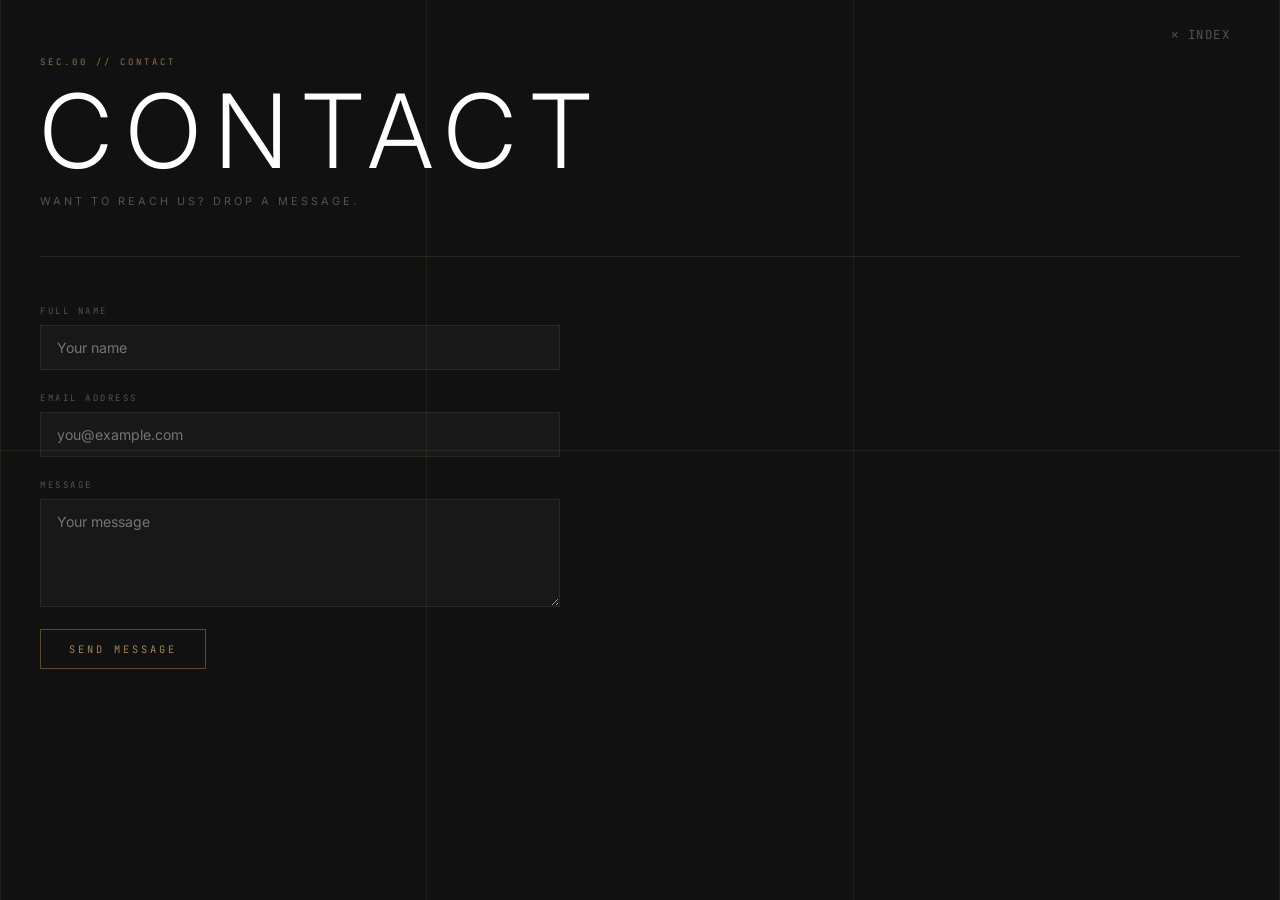
<file: contact.html>
<!DOCTYPE html>
<html lang="en">
<head>
  <meta charset="UTF-8"/>
  <meta name="viewport" content="width=device-width, initial-scale=1.0"/>
  <title>Contact SkyTrace</title>
  <link rel="preconnect" href="https://fonts.googleapis.com"/>
  <link rel="preconnect" href="https://fonts.gstatic.com" crossorigin/>
  <link href="https://fonts.googleapis.com/css2?family=Inter:wght@300;400;500&family=JetBrains+Mono:wght@300;400&display=swap" rel="stylesheet"/>
  <style>
    *, *::before, *::after { box-sizing: border-box; margin: 0; padding: 0; }

    :root {
      --bg:    #111111;
      --gold:  #f1c27d;
      --text:  rgba(255,255,255,0.42);
      --label: rgba(241,194,125,0.55);
    }

    html, body {
      width: 100%; height: 100%;
      background: var(--bg);
      color: #fff;
      font-family: 'Inter', 'Segoe UI', sans-serif;
      overflow-x: hidden;
    }

    /* ── Overlay & page entry ── */
    .st-overlay {
      position: fixed; inset: 0;
      background: #111111;
      z-index: 200;
      opacity: 0;
      pointer-events: none;
      transition: opacity 450ms ease;
    }
    .st-page-entry {
      opacity: 0;
      transform: translateY(56px);
      animation: contactSlideIn 620ms cubic-bezier(0.25,0.46,0.45,0.94) forwards;
      animation-delay: 60ms;
      min-height: 100vh;
    }
    @keyframes contactSlideIn {
      to { opacity: 1; transform: translateY(0); }
    }

    /* ── Grid lines ── */
    .st-grid {
      position: fixed; inset: 0;
      pointer-events: none;
      z-index: 0;
      display: flex;
    }
    .st-grid-v {
      flex: 1;
      border-right: 1px solid rgba(241,194,125,0.09);
    }
    .st-grid-v:first-child { border-left: 1px solid rgba(241,194,125,0.09); }
    .st-grid-h {
      position: fixed; left: 0; right: 0; height: 1px;
      background: rgba(241,194,125,0.09);
    }
    .st-grid-h.mid { top: 50%; }

    /* ── Close button ── */
    .st-close {
      position: fixed;
      top: 20px; right: 40px;
      z-index: 100;
      background: none;
      border: none;
      color: rgba(255,255,255,0.28);
      font-size: 0.78rem;
      font-family: 'JetBrains Mono', monospace;
      letter-spacing: 1.5px;
      cursor: pointer;
      padding: 6px 10px;
      transition: color 0.2s ease;
    }
    .st-close:hover { color: var(--gold); }

    /* ── Layout ── */
    .page-wrap {
      position: relative;
      z-index: 1;
      padding: 56px 40px 80px;
      min-height: 100vh;
      display: flex;
      flex-direction: column;
    }

    .page-label {
      font-size: 0.56rem;
      letter-spacing: 3px;
      text-transform: uppercase;
      color: var(--label);
      font-family: 'JetBrains Mono', monospace;
    }

    .page-title {
      font-size: clamp(2.8rem, 8vw, 7rem);
      font-weight: 300;
      letter-spacing: clamp(4px, 1.2vw, 14px);
      text-transform: uppercase;
      color: #fff;
      line-height: 0.92;
      margin-top: 16px;
    }

    .page-sub {
      font-size: 0.68rem;
      letter-spacing: 3px;
      text-transform: uppercase;
      color: rgba(255,255,255,0.28);
      margin-top: 16px;
    }

    .page-divider {
      width: 100%;
      height: 1px;
      background: rgba(241,194,125,0.12);
      margin: 48px 0;
    }

    /* ── Form ── */
    .st-contact-form {
      max-width: 520px;
      display: flex;
      flex-direction: column;
      gap: 22px;
    }
    .st-cfield { display: flex; flex-direction: column; gap: 8px; }
    .st-clabel {
      font-size: 0.56rem;
      letter-spacing: 2.5px;
      text-transform: uppercase;
      color: rgba(255,255,255,0.28);
      font-family: 'JetBrains Mono', monospace;
    }
    .st-cinput, .st-ctextarea {
      background: rgba(255,255,255,0.03);
      border: 1px solid rgba(255,255,255,0.07);
      border-radius: 0;
      color: #fff;
      font-family: 'Inter', 'Segoe UI', sans-serif;
      font-size: 0.88rem;
      padding: 13px 16px;
      outline: none;
      transition: border-color 0.2s ease;
      width: 100%;
      -webkit-appearance: none;
    }
    .st-cinput:focus, .st-ctextarea:focus {
      border-color: rgba(241,194,125,0.32);
    }
    .st-ctextarea { resize: vertical; min-height: 108px; font-family: inherit; }
    .st-cerror {
      display: none;
      font-size: 0.56rem;
      letter-spacing: 1.5px;
      color: rgba(255,80,80,0.6);
      font-family: 'JetBrains Mono', monospace;
    }
    .st-cerror.show { display: block; }
    .st-csubmit {
      align-self: flex-start;
      padding: 12px 28px;
      background: none;
      border: 1px solid rgba(241,194,125,0.32);
      color: rgba(241,194,125,0.65);
      font-family: 'JetBrains Mono', monospace;
      font-size: 0.65rem;
      letter-spacing: 3px;
      text-transform: uppercase;
      cursor: pointer;
      transition: border-color 0.2s ease, color 0.2s ease;
    }
    .st-csubmit:hover { border-color: var(--gold); color: var(--gold); }

    .st-csuccess {
      display: none;
      flex-direction: column;
      gap: 10px;
    }
    .st-csuccess-tag {
      font-size: 0.56rem;
      letter-spacing: 3px;
      text-transform: uppercase;
      color: var(--label);
      font-family: 'JetBrains Mono', monospace;
    }
    .st-csuccess-msg {
      font-size: 0.88rem;
      color: var(--text);
      line-height: 1.8;
    }

    @media (max-width: 768px) {
      .page-wrap { padding: 48px 20px 60px; }
      .st-close  { right: 20px; top: 16px; }
    }
  </style>
</head>
<body>

  <div class="st-overlay" id="stOverlay"></div>

  <div class="st-grid">
    <div class="st-grid-v"></div>
    <div class="st-grid-v"></div>
    <div class="st-grid-v"></div>
    <div class="st-grid-h mid"></div>
  </div>

  <button class="st-close" onclick="navigateBack(event)" aria-label="Return to index">&#x2715;&nbsp;INDEX</button>

  <div class="st-page-entry" id="pageContent">
    <div class="page-wrap">

      <span class="page-label">SEC.00 // CONTACT</span>
      <h1 class="page-title">CONTACT</h1>
      <p class="page-sub">Want to reach us? Drop a message.</p>

      <div class="page-divider"></div>

      <form class="st-contact-form" id="contactForm" onsubmit="submitContact(event)" novalidate>
        <div class="st-cfield">
          <label class="st-clabel" for="cName">Full Name</label>
          <input type="text" id="cName" class="st-cinput" placeholder="Your name" autocomplete="name"/>
          <span class="st-cerror" id="errName">Name is required.</span>
        </div>
        <div class="st-cfield">
          <label class="st-clabel" for="cEmail">Email Address</label>
          <input type="email" id="cEmail" class="st-cinput" placeholder="you@example.com" autocomplete="email"/>
          <span class="st-cerror" id="errEmail">A valid email address is required.</span>
        </div>
        <div class="st-cfield">
          <label class="st-clabel" for="cMsg">Message</label>
          <textarea id="cMsg" class="st-ctextarea" placeholder="Your message"></textarea>
          <span class="st-cerror" id="errMsg">Message is required.</span>
        </div>
        <button type="submit" class="st-csubmit">SEND MESSAGE</button>
      </form>

      <div class="st-csuccess" id="contactSuccess">
        <span class="st-csuccess-tag">MESSAGE SENT</span>
        <p class="st-csuccess-msg">Thank you for reaching out. We&rsquo;ll be in touch shortly.</p>
      </div>

    </div>
  </div>

  <script>
    /* ── Page entry transition ── */
    (function() {
      var overlay = document.getElementById('stOverlay');
      if (sessionStorage.getItem('st_transition') === '1') {
        sessionStorage.removeItem('st_transition');
        overlay.style.transition    = 'none';
        overlay.style.opacity       = '1';
        overlay.style.pointerEvents = 'none';
        setTimeout(function() {
          overlay.style.transition = 'opacity 500ms ease';
          overlay.style.opacity    = '0';
          setTimeout(function() {
            overlay.style.transition    = '';
            overlay.style.opacity       = '';
            overlay.style.pointerEvents = '';
          }, 520);
        }, 20);
      }
    })();

    /* ── Navigate back to index with reverse (slide down) transition ── */
    function navigateBack(e) {
      if (e) e.preventDefault();
      var overlay = document.getElementById('stOverlay');
      var content = document.getElementById('pageContent');

      /* Slide content back downward */
      content.style.transition = 'transform 480ms cubic-bezier(0.65,0,0.35,1), opacity 380ms ease';
      content.style.transform  = 'translateY(56px)';
      content.style.opacity    = '0';

      overlay.style.transition    = 'opacity 420ms ease';
      overlay.style.pointerEvents = 'all';
      overlay.style.opacity       = '1';

      setTimeout(function() {
        sessionStorage.setItem('st_transition', '1');
        window.location.href = 'index.html';
      }, 440);
    }

    /* ── Contact form validation ── */
    function submitContact(ev) {
      ev.preventDefault();
      var name    = document.getElementById('cName').value.trim();
      var email   = document.getElementById('cEmail').value.trim();
      var msg     = document.getElementById('cMsg').value.trim();
      var emailOk = /^[^\s@]+@[^\s@]+\.[^\s@]+$/.test(email);

      document.getElementById('errName').classList.toggle('show', !name);
      document.getElementById('errEmail').classList.toggle('show', !(email && emailOk));
      document.getElementById('errMsg').classList.toggle('show', !msg);

      if (name && emailOk && msg) {
        document.getElementById('contactForm').style.display   = 'none';
        document.getElementById('contactSuccess').style.display = 'flex';
      }
    }
  </script>

</body>
</html>
</file>
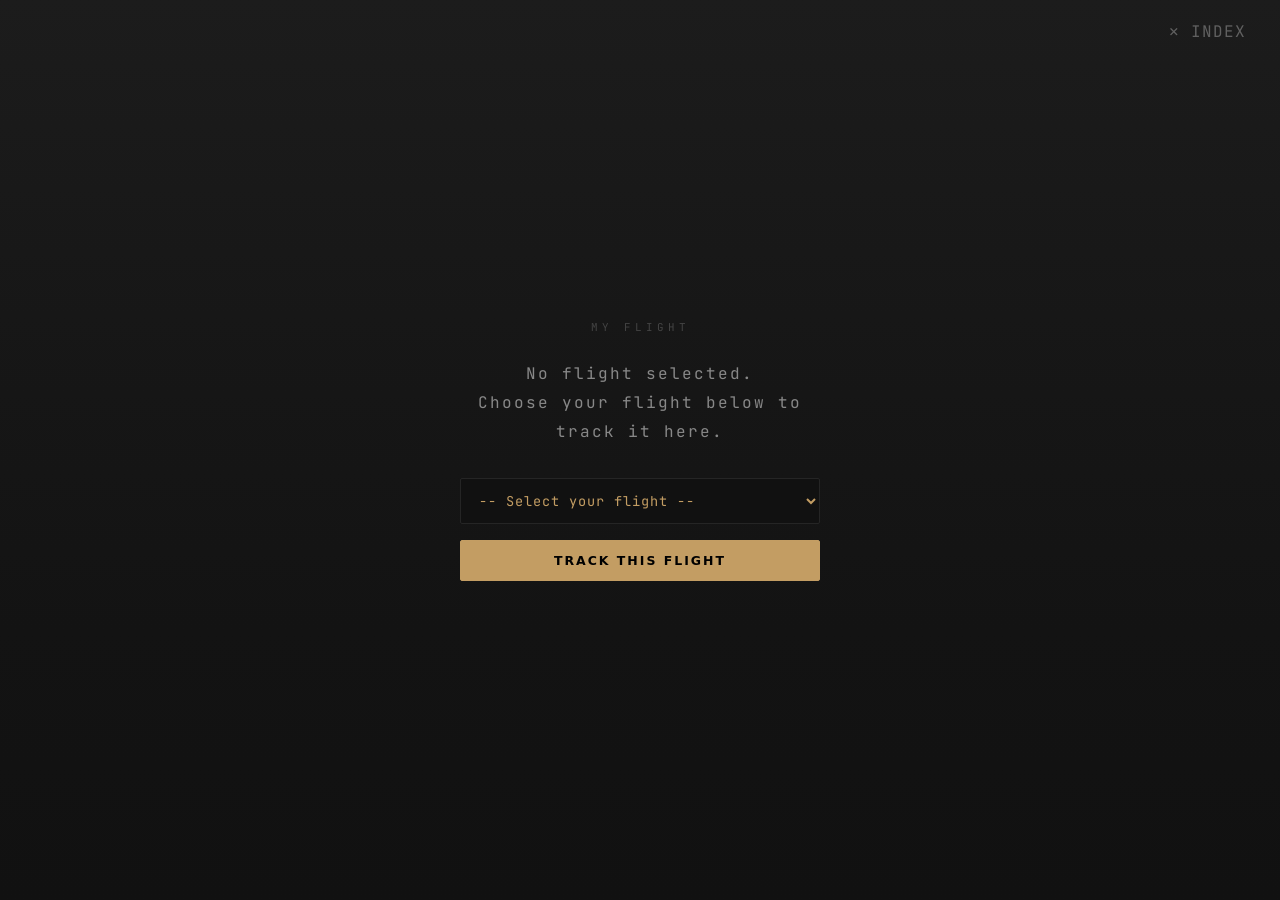
<file: dashboard.html>
<!DOCTYPE html>
<html lang="en">
<head>
  <meta charset="UTF-8">
  <meta name="viewport" content="width=device-width, initial-scale=1.0">
  <title>Track my flight on SkyTrace</title>
  <link rel="preconnect" href="https://fonts.googleapis.com">
  <link href="https://fonts.googleapis.com/css2?family=JetBrains+Mono:wght@400;600;700&display=swap" rel="stylesheet">
  <link rel="stylesheet" href="css/styles.css">
  <style>
    /* ── Page Entry ── */
    .st-page-entry {
      opacity: 0;
      transform: translateY(30px);
      animation: pageSlideUp 500ms cubic-bezier(0.25, 0.46, 0.45, 0.94) 100ms forwards;
    }
    @keyframes pageSlideUp {
      to { opacity: 1; transform: translateY(0); }
    }
    .st-overlay {
      position: fixed;
      inset: 0;
      z-index: 200;
      background: #000;
      pointer-events: none;
      opacity: 0;
      transition: opacity 500ms ease;
    }
    .st-overlay.active {
      opacity: 1;
      pointer-events: all;
    }

    /* ── Close button ── */
    .dash-close {
      position: fixed;
      top: 18px; right: 24px;
      z-index: 150;
      background: none;
      border: none;
      color: rgba(255,255,255,0.3);
      font-size: 1rem;
      font-family: 'JetBrains Mono', 'Courier New', monospace;
      letter-spacing: 1px;
      cursor: pointer;
      padding: 6px 10px;
      transition: color 0.2s ease;
      line-height: 1;
    }
    .dash-close:hover { color: rgba(241,194,125,0.75); }

    /* ── Dashboard-specific ── */
    * { font-family: 'JetBrains Mono', 'Courier New', monospace; }

  body {
  background:
    linear-gradient(
      180deg,
      #1c1c1c 0%,
      #171717 35%,
      #131313 70%,
      #111111 100%
    );

  min-height: 100vh;

  overflow-x: hidden;

  position: relative;
}
    .dash-wrap {
       min-height: 100vh;
      display: flex;
      flex-direction: column;
      align-items: center;
      justify-content: center;
      padding: var(--sp-8) var(--sp-6);
    }

    /* ── EMPTY STATE ── */
    .empty-state {
      display: flex;
      flex-direction: column;
      align-items: center;
      gap: var(--sp-6);
      text-align: center;
    }

    .empty-label {
      font-size: 0.68rem;
      letter-spacing: 4px;
      text-transform: uppercase;
      color: var(--text-faint);
    }

    .empty-title {
      font-size: 1rem;
      color: var(--text-muted);
      letter-spacing: 2px;
      max-width: 36ch;
      line-height: 1.8;
    }

    /* ── SETUP FORM ── */
    .setup-form {
      display: flex;
      flex-direction: column;
      gap: var(--sp-4);
      width: 100%;
      max-width: 440px;
      margin-top: var(--sp-2);
    }

    .setup-form select {
      width: 100%;
      padding: 12px 14px;
      background: var(--bg);
      border: 1px solid var(--border);
      color: var(--gold);
      font-size: 0.85rem;
      font-family: 'JetBrains Mono', monospace;
      letter-spacing: 1px;
      border-radius: 2px;
      outline: none;
      transition: border-color var(--transition-fast);
      cursor: pointer;
    }

    .setup-form select:focus { border-color: var(--gold); }

    /* ── DASHBOARD BOARD ── */
  .board {
  width: 100%;
  max-width: 720px;

  position: relative;

  border-radius: 30px;

  overflow: hidden;

  background:
    linear-gradient(
      180deg,
      #141414 0%,
      #0e0e0e 45%,
      #0a0a0a 100%
    );

  border:
    1px solid rgba(255, 255, 255, 0);

  box-shadow:
    0 50px 100px rgba(0,0,0,0.65),
    0 25px 40px rgba(0,0,0,0.55),
    inset 0 2px 1px rgba(255, 255, 255, 0),
    inset 0 -2px 1px rgba(255,255,255,0.03);

  isolation: isolate;

  backdrop-filter: blur(24px);
  -webkit-backdrop-filter: blur(24px);
}
.board::before {
  content: "";

  position: absolute;

  inset: 0;

  border-radius: inherit;

  background:
    linear-gradient(
      135deg,
      rgba(255, 255, 255, 0.062) 0%,
      rgba(255,255,255,0.08) 10%,
      transparent 28%,
      transparent 58%,
      rgba(255,255,255,0.04) 100%
    );

  pointer-events: none;

  mix-blend-mode: screen;
}
.board::after {
  content: "";

  position: absolute;

  inset: 2px;

  border-radius: 28px;

  background:
    linear-gradient(
      180deg,
      rgba(255,255,255,0.08) 0%,
      transparent 18%,
      transparent 82%,
      rgba(255,255,255,0.025) 100%
    );

  pointer-events: none;
}
.board .st{
  padding:8px 12px;

  border-radius:6px;

  font-size:0.72rem;
  font-weight:700;

  letter-spacing:1.5px;
}

    .dot {
      width: 9px; height: 9px;
      border-radius: 50%;
      background: var(--border);
    }
    .dot.red    { background: #c0392b; }
    .dot.yellow { background: #c39d63; }
    .dot.green  { background: #27ae60; }

    .board-title{
  font-size:0.72rem;
  font-weight:700;

  letter-spacing:3px;
  text-transform:uppercase;

  

  margin-left:var(--sp-2);
  opacity:.9;
}

    .board-clock {
      font-size: 0.8rem;
      color: var(--gold);
      letter-spacing: 2px;
    }
    .board-bar {
  display: flex;
  justify-content: space-between;
  align-items: center;

  padding: 18px 24px;

  background:
    linear-gradient(
      180deg,
      rgba(255, 255, 255, 0),
      rgba(255,255,255,0.02)
    );

  border-bottom:
    1px solid rgba(255,255,255,0.06);

  backdrop-filter: blur(18px);
}

    /* Board body */
    .board-body { padding: 20px 18px; display: flex; flex-direction: column; gap: 0; }

    /* Section divider */
    .b-divider {
      border: none;
      border-top: 1px solid var(--border);
      margin-block: 14px;
    }

    /* Flight ID row */
    .b-flight-id {
      display: flex;
      justify-content: space-between;
      align-items: baseline;
      margin-bottom: 6px;
    }

    .b-id {
      font-size: 1.4rem;
      font-weight: 700;
      color: var(--gold);
      letter-spacing: 4px;
    }

    .b-airline{
  font-size:0.82rem;
  font-weight:600;

  letter-spacing:2.2px;
  text-transform:uppercase;

  color:rgba(255,255,255,0.72);
}

    /* Route row */
    .b-route {
  display: flex;
  align-items: center;

  gap: 18px;

  font-size: 2.4rem;

  font-weight: 700;

  letter-spacing: 6px;

  color: white;

  margin-bottom: 10px;

  text-shadow:
    0 0 10px rgba(255,255,255,0.08);
}
    .b-route-arrow {
      color: var(--text-faint);
      font-size: 1rem;
    }

    /* Data rows grid */
    .b-grid {
  display: grid;

  grid-template-columns: 1fr 1fr;

  gap: 16px;

  margin-top: 8px;
}

    .b-cell {
  position: relative;

  display: flex;
  flex-direction: column;

  gap: 6px;

  padding: 18px;

  border-radius: 18px;

  background:
    linear-gradient(
      180deg,
      rgba(20,20,20,0.98),
      rgba(0,0,0,1)
    );

  border:
    1px solid rgba(255,255,255,0.05);

  box-shadow:
    inset 0 1px 0 rgba(255,255,255,0.06),
    inset 0 -1px 0 rgba(255,255,255,0.02);

  transition:
    transform 0.25s ease,
    border-color 0.25s ease,
    background 0.25s ease;
}
.b-cell::before {
  content: "";

  position: absolute;

  inset: 0;

  border-radius: inherit;

  background:
    linear-gradient(
      135deg,
      rgba(255,255,255,0.08),
      transparent 35%
    );

  pointer-events: none;
}
.b-cell:hover {
  transform: translateY(-3px);

  border-color: rgba(195,157,99,0.22);

  background: rgba(255,255,255,0.05);
}

    .b-cell:nth-last-child(-n+2) { border-bottom: none; }

    .b-cell-label{
  font-size:0.64rem;
  font-weight:700;

  letter-spacing:2.4px;
  text-transform:uppercase;

  color:rgba(255,255,255,0.42);
}

    .b-cell-value{
  font-size:1.02rem;
  font-weight:700;

  letter-spacing:1.5px;

  color:rgba(255,255,255,0.92);
}
.b-alert {
  display: none;

  align-items: center;

  gap: 12px;

  margin-top: 18px;

  padding: 16px 18px;

  border-radius: 18px;

  background:
    linear-gradient(
      180deg,
      rgba(35,20,0,0.92),
      rgba(10,10,10,0.96)
    );

  border:
    1px solid rgba(195,157,99,0.35);

  box-shadow:
    inset 0 1px 0 rgba(255,255,255,0.06),
    0 0 20px rgba(195,157,99,0.08);

  color: #f1c27d;

  backdrop-filter: blur(18px);
}


    .b-cell-value.gold { color: var(--gold); }

    /* Flash animation — triggers when a value changes */
    @keyframes flash {
      0%   { background: rgba(195,157,99,0.25); color: var(--gold); }
      100% { background: transparent; color: var(--text); }
    }

    .b-cell.flashing {
      animation: flash 1.4s ease forwards;
      border-radius: 2px;
      padding-inline: 6px;
    }

    /* Status cell — full width */
    .b-status-row {
      display: flex;
      align-items: center;
      justify-content: space-between;
      padding: 10px 0;
    }

    .b-status-label {
      font-size: 0.6rem;
      letter-spacing: 3px;
      text-transform: uppercase;
      color: var(--text-faint);
    }

    /* Gate changed alert */
    .b-alert {
  display: none;
  align-items: center;
  gap: var(--sp-3);

  padding: 14px 18px;

  border-radius: 16px;

  border: 1px solid rgba(195,157,99,0.18);

  background: rgba(195,157,99,0.08);

  backdrop-filter: blur(18px);

  font-size: 0.75rem;

  letter-spacing: 1px;

  color: var(--gold);

  box-shadow:
    0 0 20px rgba(195,157,99,0.08);

  animation: flash 1.4s ease infinite alternate;
}

    .b-alert.visible { display: flex; }

    .b-alert-icon { font-size: 0.9rem; }

    /* Weather row */
    .b-weather {
      display: grid;
      grid-template-columns: 1fr 1fr;
      gap: 10px;
    }

    .b-weather-cell {
      display: flex;
      flex-direction: column;
      gap: 4px;
    }

    .b-weather-airport{
  font-size:0.64rem;
  font-weight:700;

  letter-spacing:2.4px;
  text-transform:uppercase;

  color:rgba(255,255,255,0.5);
}

    .b-weather-val{
  font-size:0.9rem;
  font-weight:600;

  letter-spacing:0.6px;

  color:rgba(255,255,255,0.82);

  margin-top:2px;
}
.b-weather-cell{
  display:flex;
  flex-direction:column;
  gap:6px;
}
    /* Messages / notices */
    .b-messages { display: flex; flex-direction: column; gap: 6px; }

    .b-msg {
      font-size: 0.72rem;
      letter-spacing: 1px;
      color: var(--text-muted);
      padding: 8px 0;
      border-bottom: 1px solid var(--surface);
      line-height: 1.6;
    }

    .b-msg:last-child { border-bottom: none; }

    .b-msg-tag {
      font-size: 0.6rem;
      letter-spacing: 2px;
      text-transform: uppercase;
      margin-right: 8px;
    }

    .b-msg-tag.info    { color: var(--gold-dim); }
    .b-msg-tag.warn    { color: var(--status-delayed); }
    .b-msg-tag.alert   { color: var(--status-cancelled); }

    /* Clear button */
    .b-clear {
      margin-top: var(--sp-4);
      text-align: center;
    }

    .b-clear button {
      font-size: 0.65rem;
      letter-spacing: 2px;
      text-transform: uppercase;
      color: var(--text-faint);
      background: none;
      border: none;
      cursor: pointer;
      transition: color var(--transition-fast);
    }

    .b-clear button:hover { color: var(--status-cancelled); }
    .board {
  animation: floatBoard 7s ease-in-out infinite;
}

@keyframes floatBoard {
  0%   { transform: translateY(0px); }
  50%  { transform: translateY(-6px); }
  100% { transform: translateY(0px); }
}

    @media (max-width: 480px) {
      .b-route { font-size: 1.2rem; }
      .b-id    { font-size: 1.1rem; }
    }
  </style>
</head>
<body>

  <!-- ── Transition Overlay ── -->
  <div class="st-overlay" id="stOverlay"></div>

  <div class="st-page-entry" id="pageContent">

  <!-- ── Close ── -->
  <button class="dash-close" onclick="navigateBack()" aria-label="Return to index">&#x2715;&nbsp;INDEX</button>

  <!-- ── MAIN ── -->
  <main class="dash-wrap" id="dashWrap">
    <!-- Filled by JS: either empty state or live board -->
  </main>

  </div><!-- end .st-page-entry -->

  <script>
    /* ── Page transition ── */
    function navigateBack(e) {
      if (e) e.preventDefault();
      var overlay = document.getElementById('stOverlay');
      sessionStorage.setItem('st_transition', '1');
      overlay.classList.add('active');
      setTimeout(function() { window.location.href = 'index.html'; }, 420);
    }
    (function() {
      if (sessionStorage.getItem('st_transition') === '1') {
        sessionStorage.removeItem('st_transition');
        var overlay = document.getElementById('stOverlay');
        overlay.style.transition = 'none';
        overlay.style.opacity = '1';
        overlay.style.pointerEvents = 'none';
        setTimeout(function() {
          overlay.style.transition = 'opacity 500ms ease';
          overlay.style.opacity = '0';
          setTimeout(function() {
            overlay.style.transition = '';
            overlay.style.opacity = '';
            overlay.style.pointerEvents = '';
          }, 520);
        }, 20);
      }
    })();
  </script>

  <script>
    /* ── FLIGHT DATA ── */
    const FLIGHTS = [
      { id:"QR 001", airline:"Qatar Airways",  from:"DOH", to:"LHR", fromCity:"Doha",      toCity:"London",    dep:"08:00", arr:"13:45", gate:"A1",    status:"ON-TIME"       },
      { id:"QR 701", airline:"Qatar Airways",  from:"DOH", to:"JFK", fromCity:"Doha",      toCity:"New York",  dep:"09:30", arr:"16:00", gate:"B3",    status:"CANCELLED"     },
      { id:"AI 101", airline:"Air India",      from:"DEL", to:"BOM", fromCity:"Delhi",     toCity:"Mumbai",    dep:"01:15", arr:"03:20", gate:"T3-12", status:"ON-TIME"       },
      { id:"AI 102", airline:"Air India",      from:"DEL", to:"DOH", fromCity:"Delhi",     toCity:"Doha",      dep:"16:45", arr:"19:30", gate:"T1-08", status:"BOARDING"      },
      { id:"6E 502", airline:"IndiGo",         from:"DEL", to:"DXB", fromCity:"Delhi",     toCity:"Dubai",     dep:"02:30", arr:"05:00", gate:"T1-04", status:"CANCELLED"     },
      { id:"EK 201", airline:"Emirates",       from:"DXB", to:"JFK", fromCity:"Dubai",     toCity:"New York",  dep:"08:30", arr:"15:15", gate:"A1",    status:"ON-TIME"       },
      { id:"EK 512", airline:"Emirates",       from:"DXB", to:"DEL", fromCity:"Dubai",     toCity:"Delhi",     dep:"10:20", arr:"13:50", gate:"T3-01", status:"ARRIVED"       },
      { id:"BA 217", airline:"British Airways",from:"LHR", to:"JFK", fromCity:"London",    toCity:"New York",  dep:"11:15", arr:"14:30", gate:"A18",   status:"DELAYED"       },
      { id:"BA 123", airline:"British Airways",from:"LHR", to:"DOH", fromCity:"London",    toCity:"Doha",      dep:"19:10", arr:"01:30", gate:"A5",    status:"ON-TIME"       },
      { id:"QR 507", airline:"Qatar Airways",  from:"DOH", to:"DEL", fromCity:"Doha",      toCity:"Delhi",     dep:"13:40", arr:"18:10", gate:"T3-05", status:"BAGGAGE CLAIM" },
      { id:"AA 101", airline:"American Air",   from:"JFK", to:"LHR", fromCity:"New York",  toCity:"London",    dep:"06:30", arr:"18:45", gate:"B4",    status:"ARRIVED"       }
    ];

    /* Static weather data (no API needed) */
    const WEATHER = {
      DOH: "34°C  Sunny",
      DEL: "28°C  Haze",
      LHR: "12°C  Overcast",
      JFK: "18°C  Partly Cloudy",
      DXB: "38°C  Clear",
      HND: "16°C  Drizzle",
      CDG: "14°C  Cloudy",
      SIN: "30°C  Thunderstorm",
      FRA: "11°C  Fog",
      SYD: "22°C  Sunny",
      YYZ: "6°C   Snow",
      IST: "17°C  Partly Cloudy"
    };

    /* Notices board */
    const NOTICES = [
      { tag:"INFO",  type:"info",  text:"Check-in counters open 3 hours before departure for international flights." },
      { tag:"INFO",  type:"info",  text:"Carry-on baggage limit: 7kg. Excess baggage fees apply at check-in." },
      { tag:"WARN",  type:"warn",  text:"High passenger volume expected today. Allow extra time at security." },
      { tag:"INFO",  type:"info",  text:"Free Wi-Fi available throughout the terminal — network: AirportFreeWiFi." }
    ];

    const STATUS_CLASS = {
      "ON-TIME":      "st-on-time",
      "DELAYED":      "st-delayed",
      "BOARDING":     "st-boarding",
      "CANCELLED":    "st-cancelled",
      "ARRIVED":      "st-arrived",
      "BAGGAGE CLAIM":"st-baggage-claim",
      "IMMIGRATION":  "st-immigration",
      "SCHEDULED":    "st-scheduled"
    };

    /* ── STATE ── */
    let savedFlight  = JSON.parse(localStorage.getItem('skytrace_flight') || 'null');
    let savedGate    = localStorage.getItem('skytrace_gate') || null;
    let savedStatus  = localStorage.getItem('skytrace_status') || null;

    /* ── CLOCK ── */
    function startClock() {
      const el = document.getElementById('boardClock');
      if (!el) return;
      const tick = () => el.textContent = new Date().toLocaleTimeString('en-GB');
      tick(); setInterval(tick, 1000);
    }

    /* ── FLASH a changed cell ── */
    function flashCell(id) {
      const el = document.getElementById(id);
      if (!el) return;
      el.classList.remove('flashing');
      void el.offsetWidth; // reflow to restart animation
      el.classList.add('flashing');
      setTimeout(() => el.classList.remove('flashing'), 1500);
    }

    /* ── SIMULATE LIVE UPDATES ── */
    function simulateUpdates(flight) {
      /* Every 12s randomly tweak gate or status to demonstrate live change detection */
      const statusCycle = ["ON-TIME","DELAYED","BOARDING","ON-TIME","ON-TIME"];
      let si = 0;
      setInterval(() => {
        /* Gate change simulation */
        const gateChanged = Math.random() < 0.25;
        if (gateChanged) {
          const gates = ["T3-14","A2","B6","T1-09","A22","C4"];
          const newGate = gates[Math.floor(Math.random() * gates.length)];
          if (newGate !== document.getElementById('val-gate').textContent) {
            const oldGate = document.getElementById('val-gate').textContent;
            localStorage.setItem('skytrace_gate', newGate);
            document.getElementById('val-gate').textContent = newGate;
            flashCell('cell-gate');
            /* Show alert */
            const alert = document.getElementById('gate-alert');
            alert.querySelector('.alert-text').textContent =
              `GATE CHANGED  —  was ${oldGate}`;
            alert.classList.add('visible');
          }
        }

        /* Status progression */
        if (flight.status !== "CANCELLED" && flight.status !== "ARRIVED") {
          si = (si + 1) % statusCycle.length;
          const newStatus = statusCycle[si];
          const valEl  = document.getElementById('val-status');
          const badgeEl = document.getElementById('badge-status');
          if (newStatus !== valEl.dataset.status) {
            valEl.dataset.status = newStatus;
            badgeEl.className = `st ${STATUS_CLASS[newStatus] || 'st-scheduled'}`;
            badgeEl.textContent = newStatus;
            flashCell('cell-status');
            localStorage.setItem('skytrace_status', newStatus);
          }
        }
      }, 12000);
    }

    /* ── RENDER BOARD ── */
    function renderBoard(flight) {
      const wrap = document.getElementById('dashWrap');
      wrap.innerHTML = `
        <div class="board">

          <!-- Terminal title bar -->
          <div class="board-bar">
            <div class="board-bar-left">
              <div class="dot red"></div>
              <div class="dot yellow"></div>
              <div class="dot green"></div>
              <span class="board-title">skytrace — my flight</span>
            </div>
            <span class="board-clock" id="boardClock">--:--:--</span>
          </div>

          <!-- Board content -->
          <div class="board-body">

            <!-- Flight ID + airline -->
            <div class="b-flight-id">
              <span class="b-id">${flight.id}</span>
              <span class="b-airline">${flight.airline}</span>
            </div>

            <!-- Route -->
            <div class="b-route">
              <span>${flight.from}</span>
              <span class="b-route-arrow">──►</span>
              <span>${flight.to}</span>
            </div>

            <hr class="b-divider">

            <!-- Core data grid -->
            <div class="b-grid">
              <div class="b-cell" id="cell-dep">
                <span class="b-cell-label">Departure</span>
                <span class="b-cell-value gold">${flight.dep}</span>
              </div>
              <div class="b-cell" id="cell-arr">
                <span class="b-cell-label">Arrival</span>
                <span class="b-cell-value gold">${flight.arr}</span>
              </div>
              <div class="b-cell" id="cell-from">
                <span class="b-cell-label">Origin</span>
                <span class="b-cell-value">${flight.fromCity.toUpperCase()}</span>
              </div>
              <div class="b-cell" id="cell-to">
                <span class="b-cell-label">Destination</span>
                <span class="b-cell-value">${flight.toCity.toUpperCase()}</span>
              </div>
              <div class="b-cell" id="cell-gate">
                <span class="b-cell-label">Gate</span>
                <span class="b-cell-value" id="val-gate">${flight.gate}</span>
              </div>
              <div class="b-cell" id="cell-status">
                <span class="b-cell-label">Status</span>
                <span id="val-status" data-status="${flight.status}">
                  <span id="badge-status" class="st ${STATUS_CLASS[flight.status] || 'st-scheduled'}">${flight.status}</span>
                </span>
              </div>
            </div>

            <!-- Gate change alert (hidden until triggered) -->
            <div class="b-alert" id="gate-alert">
              <span class="b-alert-icon">⚠</span>
              <span class="alert-text">GATE CHANGED</span>
            </div>

            <hr class="b-divider">

            <!-- Weather -->
            <div class="b-weather">
              <div class="b-weather-cell">
                <span class="b-weather-airport">${flight.from}  Origin</span>
                <span class="b-weather-val">${WEATHER[flight.from] || '--'}</span>
              </div>
              <div class="b-weather-cell">
                <span class="b-weather-airport">${flight.to}  Destination</span>
                <span class="b-weather-val">${WEATHER[flight.to] || '--'}</span>
              </div>
            </div>

            <hr class="b-divider">

            <!-- Notices -->
            <div class="b-messages">
              ${NOTICES.map(n => `
                <div class="b-msg">
                  <span class="b-msg-tag ${n.type}">${n.tag}</span>${n.text}
                </div>`).join('')}
            </div>

          </div>
        </div>

        <!-- Clear / change flight -->
        <div class="b-clear">
          <button id="clearBtn">✕  Clear flight — select a different one</button>
        </div>`;

      startClock();
      simulateUpdates(flight);
      document.getElementById('clearBtn').addEventListener('click', clearFlight);
    }

    /* ── RENDER EMPTY STATE ── */
    function renderEmpty() {
      const wrap = document.getElementById('dashWrap');
      wrap.innerHTML = `
        <div class="empty-state">
          <p class="empty-label">My Flight</p>
          <p class="empty-title">No flight selected.<br>Choose your flight below to track it here.</p>
          <form class="setup-form" id="setupForm">
            <select id="flightSelect">
              <option value="">-- Select your flight --</option>
              ${FLIGHTS.map(f =>
                `<option value="${f.id}">${f.id}  ${f.from} → ${f.to}  (${f.dep})</option>`
              ).join('')}
            </select>
            <button type="submit" class="btn btn-primary" style="width:100%;">Track This Flight</button>
          </form>
        </div>`;

      document.getElementById('setupForm').addEventListener('submit', function(e) {
        e.preventDefault();
        const id = document.getElementById('flightSelect').value;
        if (!id) return;
        const flight = FLIGHTS.find(f => f.id === id);
        if (!flight) return;
        localStorage.setItem('skytrace_flight', JSON.stringify(flight));
        localStorage.setItem('skytrace_gate', flight.gate);
        localStorage.setItem('skytrace_status', flight.status);
        savedFlight = flight;
        renderBoard(flight);
      });
    }

    /* ── CLEAR ── */
    function clearFlight() {
      localStorage.removeItem('skytrace_flight');
      localStorage.removeItem('skytrace_gate');
      localStorage.removeItem('skytrace_status');
      savedFlight = null;
      renderEmpty();
    }

    /* ── MOBILE NAV ── */
   
    /* ── INIT ── */
    window.addEventListener('DOMContentLoaded', () => {
      if (savedFlight) renderBoard(savedFlight);
      else renderEmpty();
    });
  </script>

</body>
</html>
</file>
<file: css/styles.css>
/*
======================
Design tokens
======================
*/

:root {
    /* Brand colours */
    --gold:          #c39d63;
    --gold-dim:      #8a6e42;
    --gold-subtle:   rgba(195, 157, 99, 0.08);
    --maroon:        #81202e;
  
    /* Surfaces */
    --bg:            #111111;
    --surface:       #161616;
    --surface-2:     #1c1c1c;
    --border:        #252525;
    --border-hover:  var(--gold);
  
    /* Text */
    --text:          #ffffff;
    --text-muted:    #888888;
    --text-faint:    #444444;
  
    /* Status colours — used as both text and border */
    --status-ontime:     #00c853;   /* limegreen */
    --status-delayed:    #ffd600;   /* yellow */
    --status-boarding:   var(--maroon);
    --status-cancelled:  #f44336;   /* red */
    --status-arrived:    #ffffff;
    --status-baggage:    #1565c0;   /* blue */
    --status-immigration:#6a1b9a;   /* purple */
  
    /* Typography */
    --font-ui:       'Segoe UI', system-ui, sans-serif;
    --font-mono:     'Courier New', Courier, monospace;
  
    /* Spacing scale */
    --sp-1:  4px;
    --sp-2:  8px;
    --sp-3:  12px;
    --sp-4:  16px;
    --sp-5:  20px;
    --sp-6:  24px;
    --sp-8:  32px;
    --sp-10: 40px;
    --sp-12: 48px;
    --sp-16: 64px;
    --sp-20: 80px;
  
    /* Layout */
    --max-width: 1400px;
    --nav-height: 64px;
  
    /* Motion — keep fast, purposeful only */
    --transition: 0.25s ease;
    --transition-fast: 0.15s ease;
  }

  /*
  ======================
  Reset and Base Styles
  ======================
  */

  *, *::before, *::after {
    box-sizing: border-box;
    margin: 0;
    padding: 0;
  }
  
  html {
    scroll-behavior: smooth;
    -webkit-text-size-adjust: 100%;
  }
  
  body {
    background: var(--bg);
    color: var(--text);
    font-family: var(--font-ui);
    font-size: 1rem;
    line-height: 1.6;
    min-height: 100vh;
  }
  
  a {
    color: inherit;
    text-decoration: none;
  }
  
  img {
    display: block;
    max-width: 100%;
  }
  
  ul, ol {
    list-style: none;
  }
  
  button {
    cursor: pointer;
    font-family: inherit;
    border: none;
    background: none;
  }
  
  input, select, textarea {
    font-family: inherit;
    font-size: inherit;
  }

  /*
  ======================
  Layout stuff
  ======================
  */
  
  /* Page-width container */
.container {
    width: 100%;
    max-width: var(--max-width);
    margin-inline: auto;
    padding-inline: var(--sp-10);
  }
  
  /* Standard section vertical rhythm */
  .section {
    padding-block: var(--sp-16);
  }
  
  .section--sm {
    padding-block: var(--sp-8);
  }
  
  /* Responsive auto-fit grid */
  .grid-auto {
    display: grid;
    grid-template-columns: repeat(auto-fit, minmax(260px, 1fr));
    gap: var(--sp-5);
  }
  
  /* Flex row utility */
  .flex-row {
    display: flex;
    align-items: center;
    gap: var(--sp-4);
  }
  
  /* Section heading */
  .section-label {
    font-size: 0.7rem;
    letter-spacing: 4px;
    text-transform: uppercase;
    color: var(--gold);
    margin-bottom: var(--sp-3);
  }
  
  .section-title {
    font-size: clamp(1.6rem, 3vw, 2.4rem);
    font-weight: 700;
    letter-spacing: 2px;
    text-transform: uppercase;
    color: var(--text);
    margin-bottom: var(--sp-4);
  }
  
  .section-sub {
    color: var(--text-muted);
    max-width: 520px;
    font-size: 0.95rem;
    line-height: 1.7;
  }
  
  /* Gold divider line */
  .divider {
    border: none;
    border-top: 1px solid var(--border);
    margin-block: var(--sp-8);
  }
  
  .divider--gold {
    border-color: var(--gold);
  }

  
/* 
======================
Navigation
======================
*/

.nav-bar {
    position: sticky;
    top: 0;
    z-index: 100;
    height: var(--nav-height);
    background: rgba(17, 17, 17, 0.95);
    backdrop-filter: blur(8px);
    -webkit-backdrop-filter: blur(8px);
    border-bottom: 1px solid rgba(195, 157, 99, 0.08);
    display: flex;
    align-items: center;
    padding-inline: var(--sp-10);
    gap: var(--sp-8);
  }
  
  .nav-logo {
    font-size: 1.1rem;
    font-weight: 700;
    letter-spacing: 6px;
    text-transform: uppercase;
    color: var(--gold);
    white-space: nowrap;
    flex-shrink: 0;
  }
  
  .nav-links {
    display: flex;
    align-items: center;
    gap: var(--sp-6);
    margin-left: auto;
  }
  
  .nav-link {
    font-size: 0.72rem;
    letter-spacing: 2px;
    text-transform: uppercase;
    color: var(--text-muted);
    font-weight: 600;
    transition: color var(--transition-fast);
    white-space: nowrap;
  }
  
  .nav-link:hover,
  .nav-link.active {
    color: var(--gold);
  }
  
  /* Mobile hamburger toggle button */
  .nav-toggle {
    display: none;
    flex-direction: column;
    gap: 5px;
    margin-left: auto;
    padding: var(--sp-2);
    background: none;
    border: none;
    cursor: pointer;
  }
  
  .nav-toggle span {
    display: block;
    width: 22px;
    height: 2px;
    background: var(--gold);
    transition: var(--transition);
  }
  
  /* Mobile nav menu (hidden by default) */
  .nav-menu {
    display: none;
    flex-direction: column;
    position: absolute;
    top: var(--nav-height);
    left: 0;
    right: 0;
    background: var(--bg);
    border-bottom: 1px solid var(--border);
    padding: var(--sp-6) var(--sp-10);
    gap: var(--sp-5);
    z-index: 99;
  }
  
  .nav-menu.open {
    display: flex;
  }
  
  .nav-menu .nav-link {
    font-size: 0.85rem;
    padding-block: var(--sp-2);
    border-bottom: 1px solid var(--border);
  }
  
  /* Responsive: collapse nav links on mobile */
  @media (max-width: 768px) {
    .nav-links {
      display: none;
    }
  
    .nav-toggle {
      display: flex;
    }
  }
  

  /*
  ======================
  Buttons
  ======================
  */

  /* Base button */
.btn {
    display: inline-flex;
    align-items: center;
    justify-content: center;
    gap: var(--sp-2);
    padding: 12px 28px;
    font-size: 0.78rem;
    font-weight: 700;
    letter-spacing: 2px;
    text-transform: uppercase;
    border-radius: 2px;
    transition: var(--transition);
    white-space: nowrap;
    cursor: pointer;
    font-family: var(--font-ui);
  }
  
  /* Gold filled — primary action */
  .btn-primary {
    background: var(--gold);
    color: #000;
    border: 1px solid var(--gold);
  }
  
  .btn-primary:hover {
    background: transparent;
    color: var(--gold);
  }
  
  /* Gold outline — secondary action */
  .btn-secondary {
    background: transparent;
    color: var(--gold);
    border: 1px solid var(--gold);
  }
  
  .btn-secondary:hover {
    background: var(--gold);
    color: #000;
  }
  
  /* Ghost — low emphasis */
  .btn-ghost {
    background: transparent;
    color: var(--text-muted);
    border: 1px solid var(--border);
  }
  
  .btn-ghost:hover {
    color: var(--gold);
    border-color: var(--gold);
  }
  
  /* Small size modifier */
  .btn--sm {
    padding: 8px 18px;
    font-size: 0.7rem;
  }


/*
======================
Cards
======================
*/

/* Base card */
.card {
    background: var(--bg);
    border: 1px solid var(--border);
    border-radius: 4px;
    padding: var(--sp-6);
    transition: border-color var(--transition), background var(--transition), transform var(--transition);
  }
  
  .card:hover {
    border-color: var(--gold);
    background: var(--surface-2);
    transform: translateY(-4px);
  }
  
  /* Hub / airport selector card */
  .hub-card {
    background: var(--bg);
    border: 1px solid var(--border);
    border-radius: 4px;
    padding: var(--sp-6);
    text-decoration: none;
    color: inherit;
    display: block;
    transition: border-color var(--transition), background var(--transition), transform var(--transition);
  }
  
  .hub-card:hover {
    border-color: var(--gold);
    background: var(--surface-2);
    transform: translateY(-5px);
  }
  
  .hub-card .country-label {
    color: var(--gold);
    font-size: 0.7rem;
    letter-spacing: 2px;
    text-transform: uppercase;
  }
  
  .hub-card .city-name {
    font-size: 1.6rem;
    font-weight: 700;
    margin-block: var(--sp-2);
    letter-spacing: 1px;
  }
  
  .hub-card .airport-code {
    color: var(--text-muted);
    font-family: var(--font-mono);
    font-size: 0.9rem;
    letter-spacing: 2px;
  }
  
  /* Flight result card (search page) */
  .flight-card {
    background: var(--bg);
    border: 1px solid var(--border);
    border-radius: 4px;
    padding: var(--sp-5) var(--sp-6);
    transition: border-color var(--transition), background var(--transition);
  }
  
  .flight-card:hover {
    border-color: var(--gold);
    background: var(--surface-2);
  }
  
  .flight-card .flight-id {
    font-family: var(--font-mono);
    color: var(--gold);
    font-weight: 700;
    font-size: 1rem;
    letter-spacing: 2px;
  }
  
  .flight-card .flight-route {
    font-size: 1.2rem;
    font-weight: 600;
    letter-spacing: 1px;
    margin-block: var(--sp-2);
  }
  
  .flight-card .flight-meta {
    font-size: 0.8rem;
    color: var(--text-muted);
    letter-spacing: 1px;
  }
  
  /* Stat / counter card */
  .stat-card {
    text-align: center;
    padding: var(--sp-8) var(--sp-6);
    border: 1px solid var(--border);
    border-radius: 4px;
  }
  
  .stat-card .stat-number {
    font-family: var(--font-mono);
    font-size: clamp(2.4rem, 4vw, 3.5rem);
    font-weight: 700;
    color: var(--gold);
    line-height: 1;
    display: block;
  }
  
  .stat-card .stat-label {
    font-size: 0.7rem;
    letter-spacing: 3px;
    text-transform: uppercase;
    color: var(--text-muted);
    margin-top: var(--sp-2);
  }
  
  /* How It Works step card */
  .step-card {
    padding: var(--sp-6);
    border-left: 2px solid var(--border);
    transition: border-color var(--transition);
  }
  
  .step-card:hover {
    border-color: var(--gold);
  }
  
  .step-card .step-number {
    font-family: var(--font-mono);
    font-size: 2rem;
    font-weight: 700;
    color: var(--gold-dim);
    line-height: 1;
    margin-bottom: var(--sp-3);
  }
  
  .step-card .step-title {
    font-size: 0.85rem;
    font-weight: 700;
    letter-spacing: 3px;
    text-transform: uppercase;
    color: var(--text);
    margin-bottom: var(--sp-2);
  }
  
  .step-card .step-desc {
    font-size: 0.88rem;
    color: var(--text-muted);
    line-height: 1.7;
  }

  

/*
======================
Status badges
======================
*/

.st {
    display: inline-block;
    padding: 5px 12px;
    font-size: 0.75rem;
    font-weight: 700;
    letter-spacing: 1.5px;
    text-transform: uppercase;
    border-radius: 2px;
    min-width: 130px;
    text-align: center;
    font-family: var(--font-mono);
  }
  
  .st-on-time {
    color: var(--status-ontime);
    border: 1px solid var(--status-ontime);
  }
  
  .st-delayed {
    color: var(--status-delayed);
    border: 1px solid var(--status-delayed);
  }
  
  .st-boarding {
    background: var(--maroon);
    color: #fff;
    border: 1px solid var(--maroon);
    animation: blink 1s step-start infinite;
  }
  
  .st-cancelled {
    background: var(--status-cancelled);
    color: #fff;
    border: 1px solid var(--status-cancelled);
  }
  
  .st-arrived {
    background: var(--status-arrived);
    color: #000;
    border: 1px solid var(--status-arrived);
  }
  
  .st-baggage-claim {
    background: var(--status-baggage);
    color: #fff;
    border: 1px solid var(--status-baggage);
  }
  
  .st-immigration {
    background: var(--status-immigration);
    color: #fff;
    border: 1px solid var(--status-immigration);
  }
  
  .st-scheduled {
    color: var(--text-muted);
    border: 1px solid var(--text-faint);
  }
  
  
/* 
======================
Forms
======================
*/
  
  .form-group {
    display: flex;
    flex-direction: column;
    gap: var(--sp-2);
  }
  
  .form-label {
    font-size: 0.68rem;
    letter-spacing: 2px;
    text-transform: uppercase;
    color: var(--text-muted);
    font-weight: 600;
  }
  
  .form-input {
    width: 100%;
    padding: 13px 16px;
    background: var(--bg);
    border: 1px solid var(--border);
    color: var(--gold);
    font-size: 0.95rem;
    font-family: var(--font-ui);
    border-radius: 2px;
    outline: none;
    transition: border-color var(--transition-fast);
    box-sizing: border-box;
  }
  
  .form-input:focus {
    border-color: var(--gold);
  }
  
  .form-input::placeholder {
    color: var(--text-faint);
    letter-spacing: 1px;
  }
  
  /* Inline error message */
  .form-error {
    font-size: 0.75rem;
    letter-spacing: 1px;
    color: var(--status-cancelled);
    display: none;
    margin-top: var(--sp-1);
  }
  
  .form-error.visible {
    display: block;
  }
  
  /* Inline form row (used in homepage search widget + search page) */
  .form-row {
    display: grid;
    grid-template-columns: 1fr 1fr auto;
    gap: var(--sp-3);
    align-items: end;
  }
  
  @media (max-width: 640px) {
    .form-row {
      grid-template-columns: 1fr;
    }
  }
  
  /* Success state */
  .form-success {
    display: none;
    text-align: center;
    padding: var(--sp-10);
    border: 1px solid var(--gold);
    border-radius: 4px;
  }
  
  .form-success.visible {
    display: block;
  }
  
  .form-success p {
    color: var(--gold);
    letter-spacing: 2px;
    text-transform: uppercase;
    font-size: 0.85rem;
  }
  
  
  /*
  ======================
  Hero (Homepage)
  ======================
  */

  .hero {
    min-height: 100vh;
    display: flex;
    flex-direction: column;
    justify-content: center;
    align-items: flex-start;
    padding-inline: var(--sp-10);
    max-width: var(--max-width);
    margin-inline: auto;
    padding-block: var(--sp-20);
  }
  
  .hero-eyebrow {
    font-size: 0.7rem;
    letter-spacing: 5px;
    text-transform: uppercase;
    color: var(--gold);
    margin-bottom: var(--sp-5);
  }
  
  .hero-title {
    font-size: clamp(2.8rem, 7vw, 6rem);
    font-weight: 700;
    line-height: 1.05;
    letter-spacing: 3px;
    text-transform: uppercase;
    color: var(--text);
    max-width: 14ch;
    margin-bottom: var(--sp-6);
  }
  
  .hero-title span {
    color: var(--gold);
  }
  
  .hero-sub {
    font-size: clamp(0.9rem, 1.5vw, 1.05rem);
    color: var(--text-muted);
    max-width: 44ch;
    line-height: 1.8;
    margin-bottom: var(--sp-8);
  }
  
  .hero-cta {
    display: flex;
    gap: var(--sp-4);
    flex-wrap: wrap;
  }
  
  
/*
======================
FIDS table (Status page)
Centralised here so status.html can link to styles.css
instead of duplicating inline styles.
======================
*/

  
  .fids-wrapper {
    overflow-x: auto;
    -webkit-overflow-scrolling: touch;
  }
  
  .fids-table {
    width: 100%;
    border-collapse: collapse;
  }
  
  .fids-table th {
    text-align: left;
    color: var(--text-faint);
    padding: var(--sp-4) var(--sp-4);
    border-bottom: 2px solid var(--border);
    font-size: 0.72rem;
    letter-spacing: 2px;
    text-transform: uppercase;
    white-space: nowrap;
  }
  
  .fids-table td {
    padding: var(--sp-6) var(--sp-4);
    border-bottom: 1px solid var(--surface);
    font-size: 1.1rem;
    vertical-align: middle;
    white-space: nowrap;
  }
  
  .fids-table td.mono {
    font-family: var(--font-mono);
  }
  
  .fids-table td.flight-id-cell {
    font-family: var(--font-mono);
    color: var(--gold);
    font-weight: 700;
    letter-spacing: 2px;
  }
  
  .fids-table tbody tr:hover {
    background: var(--surface);
  }
  
  
/*
======================
Tab bar (Status page + any tabbed section)
======================
*/
  
  .tab-bar {
    display: flex;
    gap: var(--sp-3);
    margin-block: var(--sp-5);
  }
  
  .tab {
    padding: 11px 36px;
    cursor: pointer;
    background: var(--bg);
    border: 1px solid var(--border);
    color: var(--text-muted);
    font-weight: 700;
    font-size: 0.78rem;
    letter-spacing: 2px;
    text-transform: uppercase;
    transition: var(--transition);
    border-radius: 2px;
  }
  
  .tab:hover {
    color: var(--gold);
    border-color: var(--gold-dim);
  }
  
  .tab.active {
    background: var(--gold);
    color: #000;
    border-color: var(--gold);
  }
  
  
/*
======================
Search input bar (used in status.html + search.html)
======================
  */
  
  .search-bar {
    width: 100%;
    padding: 14px 16px;
    background: var(--bg);
    border: 1px solid var(--border);
    color: var(--gold);
    font-size: 1rem;
    font-family: var(--font-mono);
    letter-spacing: 1px;
    border-radius: 4px;
    outline: none;
    box-sizing: border-box;
    transition: border-color var(--transition-fast);
  }
  
  .search-bar:focus {
    border-color: var(--gold);
  }
  
  .search-bar::placeholder {
    color: var(--text-faint);
    letter-spacing: 2px;
  }
  
  
/*
======================
Footer
======================
*/
  
  .footer {
    border-top: 1px solid var(--border);
    padding-block: var(--sp-10);
    margin-top: var(--sp-16);
  }
  
  .footer-inner {
    max-width: var(--max-width);
    margin-inline: auto;
    padding-inline: var(--sp-10);
    display: flex;
    flex-direction: column;
    gap: var(--sp-6);
  }
  
  .footer-top {
    display: flex;
    justify-content: space-between;
    align-items: flex-start;
    flex-wrap: wrap;
    gap: var(--sp-6);
  }
  
  .footer-logo {
    font-size: 1rem;
    font-weight: 700;
    letter-spacing: 6px;
    text-transform: uppercase;
    color: var(--gold);
  }
  
  .footer-tagline {
    font-size: 0.78rem;
    color: var(--text-faint);
    letter-spacing: 1px;
    margin-top: var(--sp-2);
  }
  
  .footer-links {
    display: flex;
    gap: var(--sp-6);
    flex-wrap: wrap;
  }
  
  .footer-link {
    font-size: 0.72rem;
    letter-spacing: 2px;
    text-transform: uppercase;
    color: var(--text-muted);
    transition: color var(--transition-fast);
  }
  
  .footer-link:hover {
    color: var(--gold);
  }
  
  .footer-bottom {
    border-top: 1px solid var(--border);
    padding-top: var(--sp-5);
    display: flex;
    justify-content: space-between;
    align-items: center;
    flex-wrap: wrap;
    gap: var(--sp-3);
  }
  
  .footer-credit {
    font-size: 0.72rem;
    color: var(--text-faint);
    letter-spacing: 1px;
  }
  
  .footer-credit a {
    color: var(--gold-dim);
    transition: color var(--transition-fast);
  }
  
  .footer-credit a:hover {
    color: var(--gold);
  }
  
  
/*
======================
System status badge (top-right "SYSTEM ONLINE" strip)
======================
*/
  
  .system-status {
    font-size: 0.72rem;
    letter-spacing: 2px;
    text-transform: uppercase;
    color: var(--status-ontime);
  }
  
  .system-status::before {
    content: "● ";
  }
  
  
/*
======================
Utility classes
======================
*/
  
  .text-gold    { color: var(--gold); }
  .text-muted   { color: var(--text-muted); }
  .text-mono    { font-family: var(--font-mono); }
  .text-upper   { text-transform: uppercase; letter-spacing: 2px; }
  .text-sm      { font-size: 0.82rem; }
  .text-xs      { font-size: 0.72rem; }
  
  .mt-auto      { margin-top: auto; }
  .ml-auto      { margin-left: auto; }
  
  .visually-hidden {
    position: absolute;
    width: 1px;
    height: 1px;
    overflow: hidden;
    clip: rect(0,0,0,0);
    white-space: nowrap;
  }
  
  
/*
======================
Animations
======================
*/
  
  /* BOARDING status blink — urgency signal */
  @keyframes blink {
    50% { opacity: 0; }
  }
  
  /* Fade + rise on entry — used by JS to reveal rows/cards */
  @keyframes fadeUp {
    from {
      opacity: 0;
      transform: translateY(12px);
    }
    to {
      opacity: 1;
      transform: translateY(0);
    }
  }
  
  .animate-fade-up {
    animation: fadeUp 0.4s ease forwards;
  }
  
  /* Stagger delay helpers (apply to nth children via JS or manually) */
  .delay-1 { animation-delay: 0.05s; }
  .delay-2 { animation-delay: 0.10s; }
  .delay-3 { animation-delay: 0.15s; }
  .delay-4 { animation-delay: 0.20s; }
  .delay-5 { animation-delay: 0.25s; }
  .delay-6 { animation-delay: 0.30s; }
  
  /* Shimmer loading placeholder */
  @keyframes shimmer {
    0%   { background-position: -600px 0; }
    100% { background-position: 600px 0; }
  }
  
  .skeleton {
    background: linear-gradient(90deg, var(--surface) 25%, var(--surface-2) 50%, var(--surface) 75%);
    background-size: 600px 100%;
    animation: shimmer 1.4s infinite linear;
    border-radius: 2px;
    color: transparent;
    pointer-events: none;
    user-select: none;
  }
  
  
/*
======================
Responsive overrides
======================
 */
  
  @media (max-width: 1024px) {
    .container,
    .nav-bar,
    .footer-inner {
      padding-inline: var(--sp-6);
    }
  
    .hero {
      padding-inline: var(--sp-6);
    }
  }
  
  @media (max-width: 640px) {
    .hero-title {
      font-size: 2.4rem;
      letter-spacing: 1px;
    }
  
    .hero-cta {
      flex-direction: column;
      width: 100%;
    }
  
    .hero-cta .btn {
      width: 100%;
      justify-content: center;
    }
  
    .tab-bar {
      flex-wrap: wrap;
    }
  
    .tab {
      padding: 10px 20px;
      flex: 1;
      text-align: center;
    }
  
    .footer-top {
      flex-direction: column;
    }
  
    .footer-bottom {
      flex-direction: column;
      text-align: center;
    }
  }
</file>
